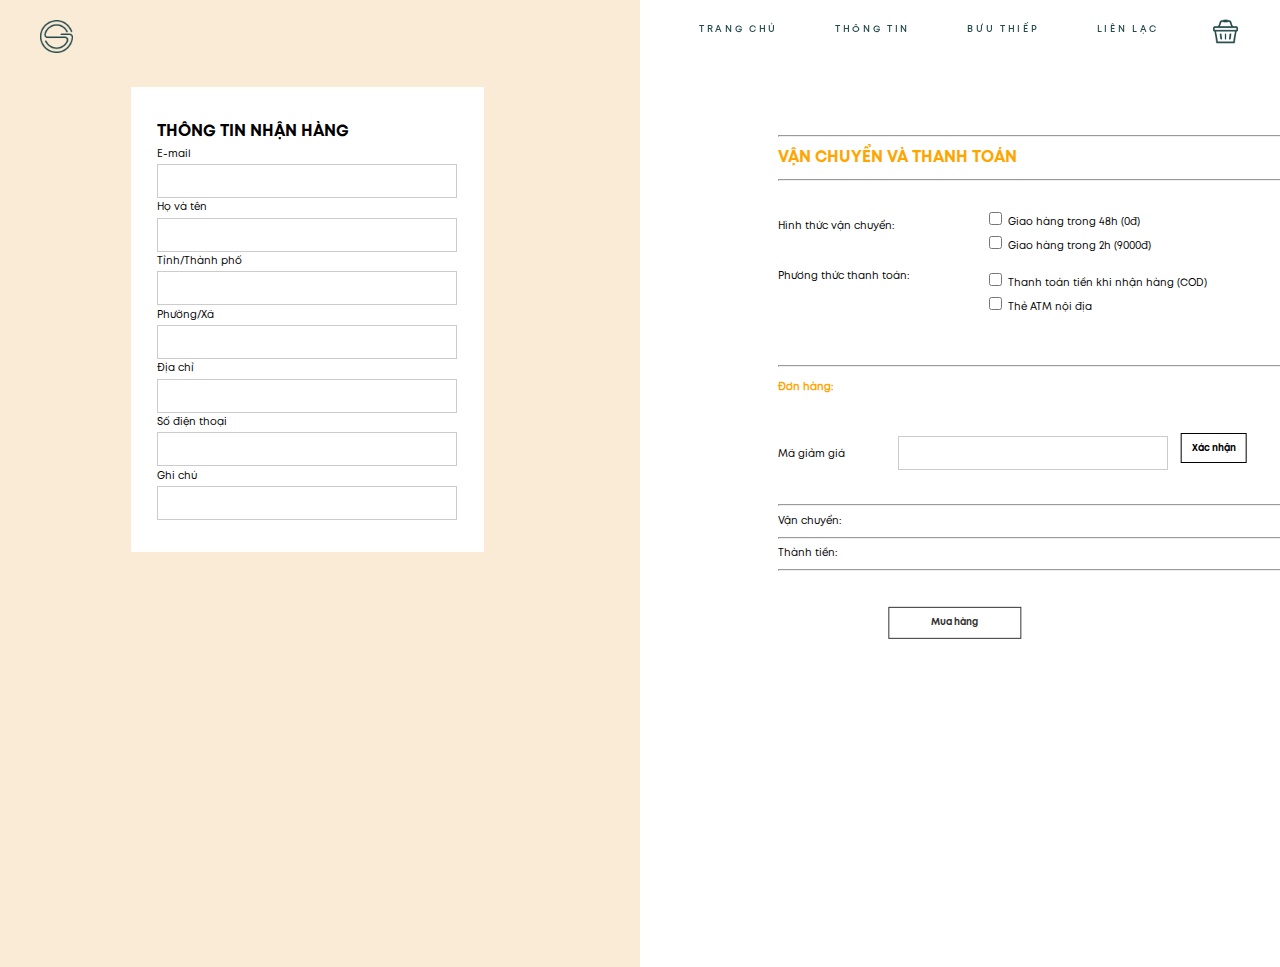
<file: gio hang.html>
<!doctype html>
<html>
<head>
<meta name="viewport" content="width=device-width, initial-scale=1.0">
<title>Gio hang</title>
	<link href="css/style-giohang.css" rel="stylesheet">
	
	
</head>
  <script>
  function openNav() {
    document.getElementById("mySidenav").style.width = "100%";
  }
  
  function closeNav() {
    document.getElementById("mySidenav").style.width = "0";
  }
  </script>
	<body>
	<header>
		<div class="logo">
		<a href="index.html#section-1"><img src="images/logo254b4b.png" width="13%"></a>
		</div> 
		<div class="menu">
			<ul>
  			<li><a href="gio hang.html"  style="margin: 0px; padding: 0px">
				<img src="images/noun_basket_1549483.png" height="25px"> </a></li>
 		    <li><a href="index.html#section-4">LIÊN LẠC</a></li>
  			<li><a href="index.html#section-3">BƯU THIẾP</a></li>
  			<li><a href="index.html#section-2">THÔNG TIN</a></li>
			<li><a href="index.html#section-1">TRANG CHỦ</a></li>
			</ul>	
		  
		</div>
     <div class="menu-ipad">
      <span style="font-size:30px;cursor:pointer" onclick="openNav()">&#9776;</span>
    </div>
      </header>
	 <div id="mySidenav" class="sidenav">
    <a href="javascript:void(0)" class="closebtn" onclick="closeNav()">&times;</a>
    <a href="index.html#section-1">TRANG CHỦ</a>
    <a href="index.html#section-2">THÔNG TIN</a>
    <a href="index.html#section-3">BƯU THIẾP</a>
    <a href="index.html#section-4">LIÊN LẠC</a>
    <a href="gio hang.html">
      <img src="images/noun_basket_1549483.png" height="25px"> </a>
  </div>

		
		
	<div class="container">	
	<div class="noidung">
		<div class="noidung1">	
		    <div class="form2">
  			<form action="/action_page.php">
			<h1> THÔNG TIN NHẬN HÀNG</h1>
    		<label for="email">E-mail</label>
    		<input type="text" id="email" name="email" placeholder="">

    		<label for="name">Họ và tên</label>
    		<input type="text" id="name" name="name" placeholder="">
			<label for="place">Tỉnh/Thành phố</label>
    		<input type="text" id="place" name="place" placeholder="">
			<label for="place">Phường/Xã</label>
    		<input type="text" id="place" name="place" placeholder="">
			<label for="address">Địa chỉ</label>
    		<input type="text" id="address" name="address" placeholder="">
			<label for="phone">Số điện thoại</label>
    		<input type="text" id="phone" name="phone" placeholder="">
			<label for="note">Ghi chú</label>
    		<input type="text" id="note" name="note" placeholder="">
  			</form>
			</div>
				
		
		
		 	
			
		</div>
		
		
		
		
		<div class="noidung2">
			<div class="khung8">
			<div class="khung3">
			<hr width="540px" align="left">
			<h1 style="color: orange"> VẬN CHUYỂN VÀ THANH TOÁN</h1>
			<hr width="540px" align="left">
			
			
			</div>
			<div class="khung4"> 
			
				<div class="khung4a">
				Hình thức vận chuyển: <br>
				Phương thức thanh toán: <br> 
				
				</div>
				<div class="khung4b"> 
			
			<div class="form">
  			<form action="/action_page.php">
    		
    		<input type="checkbox" id="fname" name="firstname" placeholder="Your name..">
            <label for="fname">  Giao hàng trong 48h (0đ) </label><br>
    		<input type="checkbox" id="lname" name="lastname" placeholder="Your last name..">
			<label for="lname">Giao hàng trong 2h (9000đ) </label><br>
            </form>
			</div>
			
			<div class="form">
  			<form action="/action_page.php">
    		
    		<input type="checkbox" id="fname" name="firstname" placeholder="Your name..">
			<label for="fname">Thanh toán tiền khi nhận hàng (COD)</label> <br>
    		<input type="checkbox" id="lname" name="lastname" placeholder="Your last name..">
			<label for="lname">Thẻ ATM nội địa</label><br>
            </form>
			</div>
			</div>
			
		</div>
            <div class="khung5"> 
			<hr width="540px" align="left">
			 <p style="color: orange">Đơn hàng:</p> <br>
		
			
			</div>
			<div class="khung6">
			<div class="khung6a">
				Mã giảm giá <br>
				
				</div>
			<div class="khung6b">
				<div class="form3">
  			<form action="/action_page.php">
    		<label for="fname"></label>
    		<input type="text" id="code" name="code" placeholder="">
				</form> </div>
				
				</div>
			<div class="khung6c">
					<button class="input2">Xác nhận</button>
				</div>
			
			</div>
			<div class="khung7">
			<hr width="540px" align="left">
			  Vận chuyển:<br>
			<hr width="540px" align="left">
			 Thành tiền: <br>
			<hr width="540px" align="left">
			</div>
			<div class="form5">
				<button class="open-button" onclick="openForm()">Mua hàng</button>
			

		</div>
			
			</div>

	
	
	</div>	
		
		
		
		
	</div>
		
		<div class="form-popup" id="myForm">
  <form action="thanh cong.html" class="form-container">
	  <div class="form-containera">
	  <h2 style="color: orange">Xác nhận thanh toán </h2></div>
	  <hr width="600px" align="center">
	  <div class="form-containerb">
    <button type="button" class="btn cancel" onclick="closeForm()">Không</button>
	 <a href="thanh cong.html"><button class="button2">Có</button></a></div>
  </form>
	  </div>
		
	<script>
function openForm() {
  document.getElementById("myForm").style.display = "block";
}

function closeForm() {
  document.getElementById("myForm").style.display = "none";
}
</script>		

</body>
</html>
</file>
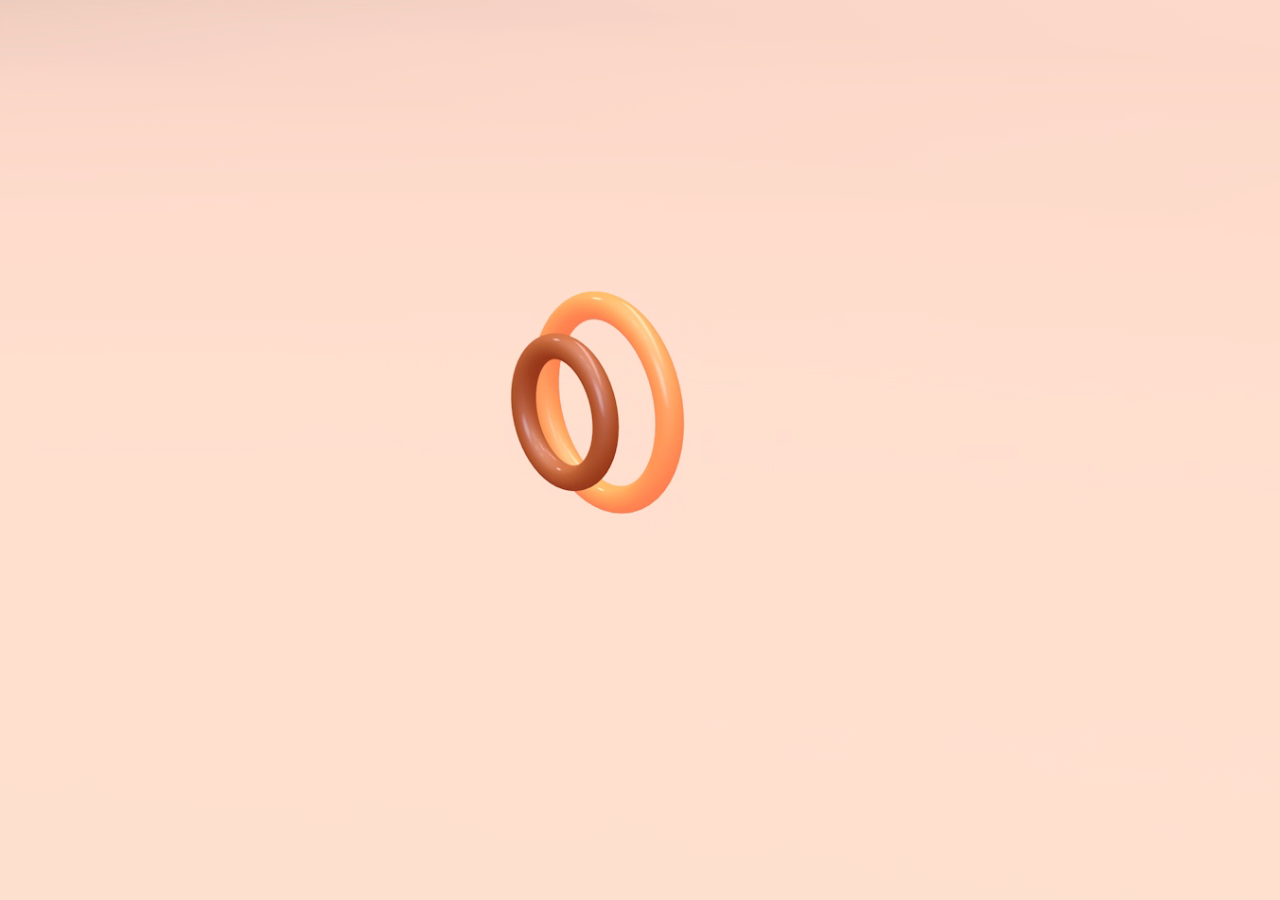
<file: trang buu thiep.html>
<!DOCTYPE html>
<html lang="en">

<head>
  <meta name="viewport" content="width=device-width, initial-scale=1.0">
  <title>Bưu thiếp</title>
  <link rel="stylesheet" href="css/style-buuthiep.css">
  <link rel="stylesheet" href="https://maxcdn.bootstrapcdn.com/bootstrap/4.0.0/css/bootstrap.min.css" integrity="sha384-Gn5384xqQ1aoWXA+058RXPxPg6fy4IWvTNh0E263XmFcJlSAwiGgFAW/dAiS6JXm" crossorigin="anonymous">
  <script src="https://code.jquery.com/jquery-3.2.1.slim.min.js" integrity="sha384-KJ3o2DKtIkvYIK3UENzmM7KCkRr/rE9/Qpg6aAZGJwFDMVNA/GpGFF93hXpG5KkN" crossorigin="anonymous"></script>
<script src="https://cdnjs.cloudflare.com/ajax/libs/popper.js/1.12.9/umd/popper.min.js" integrity="sha384-ApNbgh9B+Y1QKtv3Rn7W3mgPxhU9K/ScQsAP7hUibX39j7fakFPskvXusvfa0b4Q" crossorigin="anonymous"></script>
<script src="https://maxcdn.bootstrapcdn.com/bootstrap/4.0.0/js/bootstrap.min.js" integrity="sha384-JZR6Spejh4U02d8jOt6vLEHfe/JQGiRRSQQxSfFWpi1MquVdAyjUar5+76PVCmYl" crossorigin="anonymous"></script>
</head>
<script>
  function openNav() {
    document.getElementById("mySidenav").style.width = "100%";
  }
  
  function closeNav() {
    document.getElementById("mySidenav").style.width = "0";
  }
  </script>
	<script src='https://cdnjs.cloudflare.com/ajax/libs/jquery/3.3.1/jquery.js'></script>
<body>
 
	  
	  <div id="load-block">
	<video class="video-background" width=100%  preload="auto" autoplay loop muted="muted" volume="0"> 
            <source src="images/loading.mp4" type="video/mp4"> 
	 </video>
    <div class="load-svg"></div>
    <div class="load-svg-color"></div>
    <h1>0%</h1>
  </div>
	  
	   <header>
		<div class="logo">
		<a href="index.html#section-1"><img src="images/logo254b4b.png" width="13%"></a>
		</div> 
		<div class="menu">
			<ul>
  			<li><a href="gio hang.html"  style="margin: 0px; padding: 0px">
				<img src="images/noun_basket_1549483.png" height="25px"> </a></li>
 		    <li><a href="index.html#section-4">LIÊN LẠC</a></li>
  			<li><a href="index.html#section-3">BƯU THIẾP</a></li>
  			<li><a href="index.html#section-2">THÔNG TIN</a></li>
			<li><a href="index.html#section-1">TRANG CHỦ</a></li>
			</ul>	
		  
		</div>
     <div class="menu-ipad">
      <span style="font-size:30px;cursor:pointer" onclick="openNav()">&#9776;</span>
    </div>
      </header>
	 <div id="mySidenav" class="sidenav">
    <a href="javascript:void(0)" class="closebtn" onclick="closeNav()">&times;</a>
    <a href="index.html#section-1">TRANG CHỦ</a>
    <a href="index.html#section-2">THÔNG TIN</a>
    <a href="index.html#section-3">BƯU THIẾP</a>
    <a href="index.html#section-4">LIÊN LẠC</a>
    <a href="gio hang.html">
      <img src="images/noun_basket_1549483.png" height="25px"> </a>
  </div>


  <!-- partial:index.partial.html -->
  <div class="slider__warpper">
    <div class="flex__container flex--pikachu flex--active" data-slide="1" id="ducba" >
      <div class="flex__item flex__item--left">
          <div id="carouselExampleIndicators" class="carousel slide" data-ride="carousel">
              <ol class="carousel-indicators">
                <li data-target="#carouselExampleIndicators" data-slide-to="0" class="active"></li>
                <li data-target="#carouselExampleIndicators" data-slide-to="1"></li>
                <li data-target="#carouselExampleIndicators" data-slide-to="2"></li>
              </ol>
              <div class="carousel-inner">
                <div class="carousel-item active">
                  <img class="d-block w-100" src="images/ducba.png" alt="First slide">
                </div>
                <div class="carousel-item">
                  <img class="d-block w-100" src="images/ducbafront.png" alt="Second slide">
                </div>
                <div class="carousel-item">
                  <img class="d-block w-100" src="images/ducbaback.png" alt="Third slide">
                </div>
              </div>
              <a class="carousel-control-prev" href="#carouselExampleIndicators" role="button" data-slide="prev">
                <span class="carousel-control-prev-icon" aria-hidden="true"></span>
                <span class="sr-only">Previous</span>
              </a>
              <a class="carousel-control-next" href="#carouselExampleIndicators" role="button" data-slide="next">
                <span class="carousel-control-next-icon" aria-hidden="true"></span>
                <span class="sr-only">Next</span>
              </a>
            </div>
      </div>
      <div class="flex__item flex__item--right">
        <div class="khung3">
          <h1 class="text--big" style="color:#EEC094 ">Nhà thờ Đức Bà</h1>
          <br>
          <p class="text--sub">BƯU THIẾP</p>
		   <h3> Giá tiền: 20.000 VND</h3>


        </div>


        <div class="form">
          <form action="gio hang.html">
            <label for="passes">
              <p class="text--normal">Kích thước</p>
            </label><br>
            <select name="passes" id="passes">
              <option value="1">4" x 6"</option>
              <option value="2">5" x 7"</option>
			  <option value="3">7" x 9"</option>
            </select>
            <br>
            <label for="lname">
              <p class="text--normal"> Số lượng</p>
            </label><br>
            <input type="text" id="number" name="number" placeholder="Số lượng mua...">
            <br>
            <button> Thêm </button>
          </form>
        </div>


      </div>
    </div>
    <div class="flex__container flex--piplup animate--start" data-slide="2" id="nhahat">
      <div class="flex__item flex__item--left">
          <div id="carouselExampleIndicators1" class="carousel slide" data-ride="carousel">
              <ol class="carousel-indicators">
                <li data-target="#carouselExampleIndicators1" data-slide-to="0" class="active"></li>
                <li data-target="#carouselExampleIndicators1" data-slide-to="1"></li>
                <li data-target="#carouselExampleIndicators1" data-slide-to="2"></li>
              </ol>
              <div class="carousel-inner">
                <div class="carousel-item active">
                  <img class="d-block w-100" src="images/nhahat.png" alt="First slide">
                </div>
                <div class="carousel-item">
                  <img class="d-block w-100" src="images/nhahatfront.png" alt="Second slide">
                </div>
                <div class="carousel-item">
                  <img class="d-block w-100" src="images/nhahatback.png" alt="Third slide">
                </div>
              </div>
              <a class="carousel-control-prev" href="#carouselExampleIndicators1" role="button" data-slide="prev">
                <span class="carousel-control-prev-icon" aria-hidden="true"></span>
                <span class="sr-only">Previous</span>
              </a>
              <a class="carousel-control-next" href="#carouselExampleIndicators1" role="button" data-slide="next">
                <span class="carousel-control-next-icon" aria-hidden="true"></span>
                <span class="sr-only">Next</span>
              </a>
            </div>

      </div>

      <div class="flex__item flex__item--right">
        <div class="khung3">
          <h1 class="text--big" style="color:#E7D297">Nhà Hát</h1>
			<br>
          <p class="text--sub">BƯU THIẾP</p>

            <h3> Giá tiền: 20.000 VND</h3>
        </div>


        <div class="form">
          <form action="gio hang.html">
            <label for="passes">
              <p class="text--normal">Kích thước</p>
            </label><br>
            <select name="Kích thước" id="passes">
              <option value="1">4" x 6"</option>
              <option value="2">5" x 7"</option>
			  <option value="3">6" x 9"</option>
            </select>
            <br>
            <label for="number">
              <p class="text--normal"> Số lượng</p>
            </label><br>
            <input type="text" id="number" name="number" placeholder="Số lượng mua...">
            <br>
            <button> Thêm </button>
          </form>
        </div>
      </div>
    </div>
    <div class="flex__container flex--blaziken animate--start" data-slide="3" id="benthanh">
      <div class="flex__item flex__item--left">
          <div id="carouselExampleIndicators2" class="carousel slide" data-ride="carousel">
              <ol class="carousel-indicators">
                <li data-target="#carouselExampleIndicators2" data-slide-to="0" class="active"></li>
                <li data-target="#carouselExampleIndicators2" data-slide-to="1"></li>
                <li data-target="#carouselExampleIndicators2" data-slide-to="2"></li>
              </ol>
              <div class="carousel-inner">
                <div class="carousel-item active">
                  <img class="d-block w-100" src="images/benthanh.png" alt="First slide">
                </div>
                <div class="carousel-item">
                  <img class="d-block w-100" src="images/benthanhfront.png" alt="Second slide">
                </div>
                <div class="carousel-item">
                  <img class="d-block w-100" src="images/benthanhback.png" alt="Third slide">
                </div>
              </div>
              <a class="carousel-control-prev" href="#carouselExampleIndicators2" role="button" data-slide="prev">
                <span class="carousel-control-prev-icon" aria-hidden="true"></span>
                <span class="sr-only">Previous</span>
              </a>
              <a class="carousel-control-next" href="#carouselExampleIndicators2" role="button" data-slide="next">
                <span class="carousel-control-next-icon" aria-hidden="true"></span>
                <span class="sr-only">Next</span>
              </a>
            </div>
      </div>
      <div class="flex__item flex__item--right">
        <div class="khung3">
          <h1 class="text--big" style="color:#EEC094" >Chợ Bến Thành</h1>
          <br>
          <p class="text--sub">BƯU THIẾP</p>

           <h3> Giá tiền: 20.000 VND</h3>
        </div>


        <div class="form">
          <form action="gio hang.html">
            <label for="passes">
              <p class="text--normal">Kích thước</p>
            </label><br>
            <select name="Kích thước" id="passes">
              <option value="1">4" x 6"</option>
              <option value="2">5" x 7"</option>
			  <option value="3">6" x 9"</option>
            </select>
            <br>
            <label for="number">
              <p class="text--normal"> Số lượng</p>
            </label><br>
            <input type="text" id="number" name="number" placeholder="Số lượng mua...">
            <br>
            <button> Thêm </button>
          </form>
        </div>

      </div>
    </div>
    <div class="flex__container flex--dialga animate--start" data-slide="4" id="bitexco">
      <div class="flex__item flex__item--left">
          <div id="carouselExampleIndicators3" class="carousel slide" data-ride="carousel">
              <ol class="carousel-indicators">
                <li data-target="#carouselExampleIndicators3" data-slide-to="0" class="active"></li>
                <li data-target="#carouselExampleIndicators3" data-slide-to="1"></li>
                <li data-target="#carouselExampleIndicators3" data-slide-to="2"></li>
              </ol>
              <div class="carousel-inner">
                <div class="carousel-item active">
                  <img class="d-block w-100" src="images/bitexco.png" alt="First slide">
                </div>
                <div class="carousel-item">
                  <img class="d-block w-100" src="images/bitexcofront.png" alt="Second slide">
                </div>
                <div class="carousel-item">
                  <img class="d-block w-100" src="images/bitexcoback.png" alt="Third slide">
                </div>
              </div>
              <a class="carousel-control-prev" href="#carouselExampleIndicators3" role="button" data-slide="prev">
                <span class="carousel-control-prev-icon" aria-hidden="true"></span>
                <span class="sr-only">Previous</span>
              </a>
              <a class="carousel-control-next" href="#carouselExampleIndicators3" role="button" data-slide="next">
                <span class="carousel-control-next-icon" aria-hidden="true"></span>
                <span class="sr-only">Next</span>
              </a>
            </div>

      </div>

      <div class="flex__item flex__item--right">
        <div class="khung3">
          <h1 class="text--big" style="color:#E7D297" >Tòa nhà Bitexco</h1>
          <br>
          <p class="text--sub">BƯU THIẾP</p>
           <h3> Giá tiền: 20.000 VND</h3>

        </div>


        <div class="form">
          <form action="gio hang.html">
            <label for="passes">
              <p class="text--normal">Kích thước</p>
            </label><br>
            <select name="Kích thước" id="passes">
              <option value="1">4" x 6"</option>
              <option value="2">5" x 7"</option>
			  <option value="3">6" x 9"</option>
            </select>
            <br>
            <label for="number">
              <p class="text--normal"> Số lượng</p>
            </label><br>
            <input type="text" id="number" name="number" placeholder="Số lượng mua...">
            <br>
            <button> Thêm </button>
          </form>
        </div>
      </div>
    </div>
  </div>

  <div class="slider__navi">
    <a href="#" class="slide-nav active" data-slide="1">
      <span class="tooltiptext">Đức Bà</span>
    </a>
    <a href="#" class="slide-nav" data-slide="2">
      <span class="tooltiptext">Nhà Hát</span>
    </a>
    <a href="#" class="slide-nav" data-slide="3">
      <span class="tooltiptext">Bến Thành</span>
    </a>
    <a href="#" class="slide-nav" data-slide="4">
      <span class="tooltiptext">Bitexco</span>
    </a>
  </div>
  <!-- partial -->
  <!-- <script src='https://code.jquery.com/jquery-2.2.4.min.js'></script> -->
  <script src="js/script-buuthiep.js"></script>
  <script>

  </script>
</body>

</html>
</file>
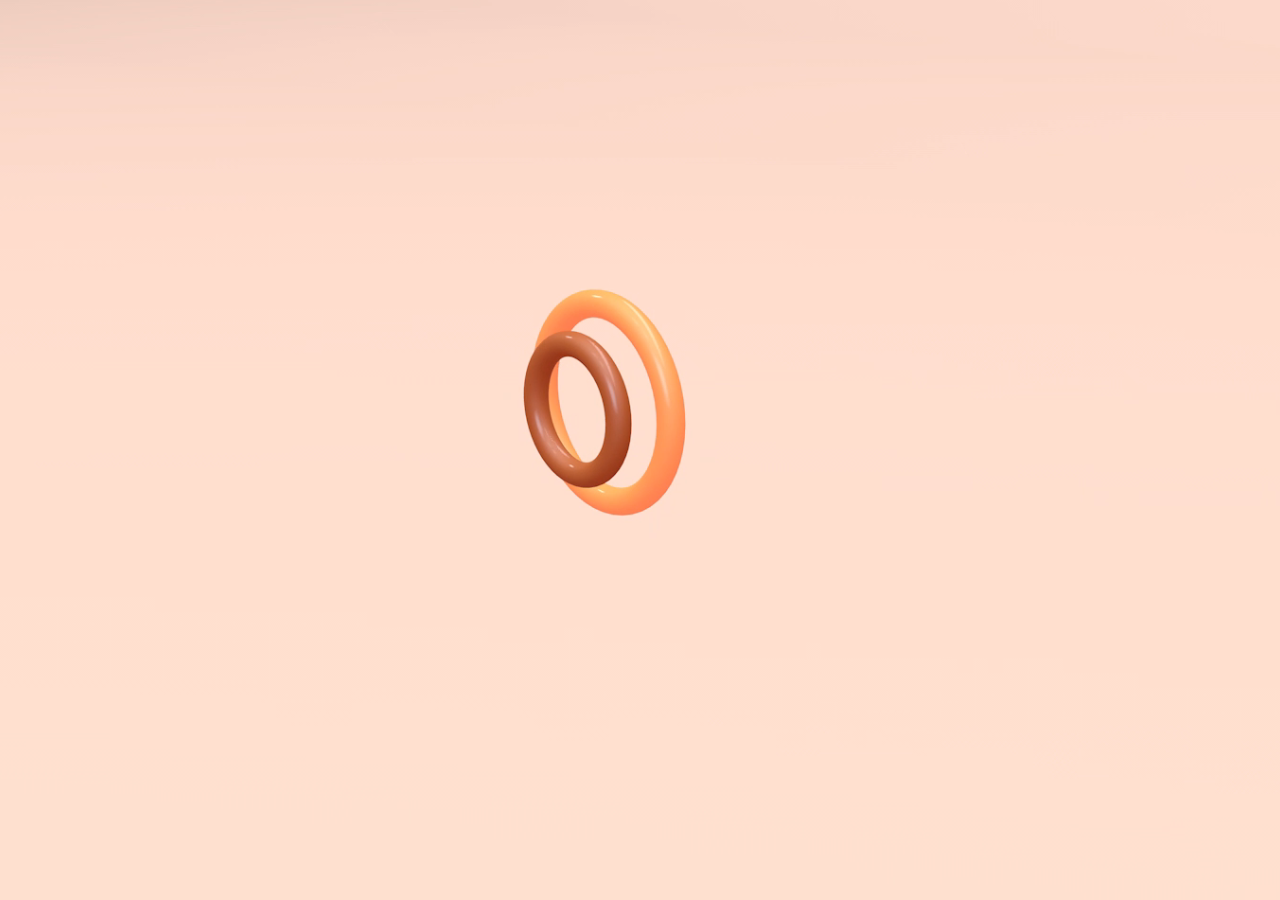
<file: trang dia diem.html>
<!DOCTYPE html>
<html lang="en" >
<head>
  <meta name="viewport" content="width=device-width, initial-scale=1.0">
  <title>Địa điểm</title>
  <link rel="stylesheet" href="css/style-diadiem.css">
  <link rel="stylesheet" href="https://maxcdn.bootstrapcdn.com/bootstrap/3.4.1/css/bootstrap.min.css">
  <script src="https://ajax.googleapis.com/ajax/libs/jquery/3.5.1/jquery.min.js"></script>
  <script src="https://maxcdn.bootstrapcdn.com/bootstrap/3.4.1/js/bootstrap.min.js"></script>
</head>
<script>
  function openNav() {
    document.getElementById("mySidenav").style.width = "50%";
  }
  
  function closeNav() {
    document.getElementById("mySidenav").style.width = "0";
  }
  </script>
<script>
function start(id) {
  document.getElementById("flex_item_left_"+id).style.transform = "translateX(0%)";
  document.getElementById("flex_item_left_"+id).style.opacity = "1";
}

function back(id) {
  document.getElementById("flex_item_left_"+id).style.transform = "translateX(100%)";
  setTimeout(() => {
    document.getElementById("flex_item_left_"+id).style.opacity = "0";
  },1500);
}

</script>
	<script src='https://cdnjs.cloudflare.com/ajax/libs/jquery/3.3.1/jquery.js'></script>
<body>
	<div id="load-block">
	<video class="video-background" width=100%  preload="auto" autoplay loop muted="muted" volume="0"> 
            <source src="images/loading.mp4" type="video/mp4"> 
	 </video>
    <div class="load-svg"></div>
    <div class="load-svg-color"></div>
    <h1>0%</h1>
  </div>
	
	<header>
		<div class="logo">
		<a href="index.html#section-1"><img src="images/logo254b4b.png" width="13%"></a>
		</div> 
		<div class="menu">
			<ul>
  			<li><a href="gio hang.html"  style="margin: 0px; padding: 0px">
				<img src="images/noun_basket_1549483.png" height="25px"> </a></li>
 		    <li><a href="index.html#section-4">LIÊN LẠC</a></li>
  			<li><a href="index.html#section-3">BƯU THIẾP</a></li>
  			<li><a href="index.html#section-2">THÔNG TIN</a></li>
			<li><a href="index.html#section-1">TRANG CHỦ</a></li>
			</ul>	
		  
		</div>
     <div class="menu-ipad">
      <span style="font-size:30px;cursor:pointer" onclick="openNav()">&#9776;</span>
    </div>
      </header>
	 <div id="mySidenav" class="sidenav">
    <a href="javascript:void(0)" class="closebtn" onclick="closeNav()">&times;</a>
    <a href="index.html#section-1">TRANG CHỦ</a>
    <a href="index.html#section-2">THÔNG TIN</a>
    <a href="index.html#section-3">BƯU THIẾP</a>
    <a href="index.html#section-4">LIÊN LẠC</a>
    <a href="gio hang.html">
      <img src="images/noun_basket_1549483.png" height="25px"> </a>
  </div>
	
<!-- partial:index.partial.html -->
<div class="slider__warpper">
  <div class="flex__container flex--pikachu flex--active" data-slide="1">
    <div class="flex__item flex__item--left">
      <div class="flex__content">
        <h1 class="text--bigline">NHÀ THỜ</h1> <h1 class="text--big" style="color: #F7B75C">ĐỨC BÀ</h1>
		  <hr class="new1" width="320px" align="left">
        <p class="text--normal">Nhà thờ chính tòa Đức Bà Sài Gòn (tên chính thức: Vương cung thánh đường chính tòa Đức Mẹ Vô nhiễm Nguyên tội, tiếng Anh: Immaculate Conception Cathedral Basilica, tiếng Pháp: Cathédrale Notre-Dame de Saïgon, gọi tắt là Nhà thờ Đức Bà) là nhà thờ chính tòa của Tổng giáo phận Thành phố Hồ Chí Minh, một trong những công trình kiến trúc độc đáo của Sài Gòn, điểm đến của du khách trong và ngoài nước, nét đặc trưng của du lịch Việt Nam. Tên gọi ban đầu của nhà thờlà Nhà thờ Sài Gòn (tiếng Pháp: l'eglise de Saïgon), tên gọi Nhà thờ Đức Bà bắt đầu được sử dụng từ năm 1959.</p>
        <br/>
        <button type="button" onclick="start(1)" class="button button-start button1">
          <span class="button-text">Xem thêm</span>
        </button>
      </div>
    </div>
    <div id="flex_item_left_1"  class="flex_page_1 flex_page_1--right">
		<h1 class="text--big2" style="color: #F7B75C">Nhà thờ Đức Bà</h1>
		<div class="linebox">
		<div class="circle"><p style="color:#F7B75C">1</p></div>
		<hr class="new2" width="320px" align="left">
		</div>
		<p class="text--normal2">
			Ngay sau khi chiếm Sài Gòn, thực dân Pháp đã cho lập ngôi nhà thờ dùng chỗ cử hành Thánh lễ cho người theo đạo Công giáo. Ngôi nhà thờ đầu tiên được lập ở đường Số 5 (nay là đường Ngô Đức Kế). Đây vốn là một ngôi chùa nhỏ của người Việt bị bỏ hoang do chiến cuộc, Linh mục Lefebvre đã tu sửa ngôi chùa này thành nhà thờ. Vì nhà thờ đầu tiên đó quá nhỏ nên vào năm 1863, Đô đốc Bonard đã quyết định cho khởi công xây dựng ở nơi khác một nhà thờ khác bằng gỗ bên bờ "Kinh Lớn" (còn gọi là kinh Charner, thời Việt Nam Cộng hòa là vị trí trụ sở Tòa Tạp tụng, tương ứng với vị trí tòa nhà Sun Wah ngày nay). Cố đạo Lefebvre tổ chức lễ đặt viên đá đầu tiên xây dựng nhà thờ vào ngày 28 tháng 3 năm 1863. Nhà thờ được dựng bằng gỗ, hoàn thành vào năm 1865, ban đầu gọi là Nhà thờ Saigon. Về sau, do nhà thờ gỗ này bị hư hại nhiều vì các côn trùng gây hại như mối và mọt gỗ, các buổi lễ được tổ chức trong phòng khánh tiết của Dinh Thống Đốc cũ, về sau cải thành trường học Lasan Taberd, cho đến khi nhà thờ lớn xây xong.
		</p>
		<div class="linebox">
		<div class="circle"><p style="color:#F7B75C">2</p></div>
		<hr class="new2" width="320px" align="left">
		</div>
		<p class="text--normal2">
			Năm 1958, Linh mục Giuse Phạm Văn Thiên (sau làm Giám mục giáo phận Phú Cường, nay đã qua đời), cai quản Giáo xứ Sài Gòn thời ấy, đã đặt tạc một Tượng Đức Mẹ Hòa bình bằng loại đá cẩm thạch trắng Carrara của Ý. Tượng được tạc tại Pietrasanta cách Roma khoảng 500 km. Khi tượng hoàn tất thì được đưa xuống tàu Oyanox vào ngày 8 tháng 1 năm 1959 từ hải cảng Gênes chở tượng qua Việt Nam và tới Sài Gòn ngày 15 tháng 2 năm 1959. 
		</p>
		<div class="linebox">
		<div class="circle"><p style="color:#F7B75C">3</p></div>
		<hr class="new2" width="320px" align="left">
		</div>
		<p class="text--normal2">
			Sau đó, công ty Société d'Entreprises đã dựng tượng Đức Mẹ lên bệ đá vốn còn để trống kể từ năm 1945 trước nhà thờ. Tự tay linh mục viết câu kinh cầu nguyện "Xin Đức Mẹ cho Việt Nam được hòa bình" rồi đọc trước đông đảo quan khách có mặt hôm ấy. Ngày hôm sau, Hồng y Aganianian từ Roma qua Sài Gòn để chủ tọa lễ bế mạc Đại hội Thánh Mẫu Toàn Quốc, đã làm phép bức tượng này vào buổi chiều ngày 17 tháng 2 năm 1959. Từ sự kiện này mà từ đó nhà thờ có tên gọi là Nhà thờ Đức Bà. Ngày 5 tháng 12 năm 1959, Tòa Thánh đã cho phép làm lễ "xức dầu", tôn phong Nhà thờ chính tòa Sài Gòn lên hàng tiểu Vương cung thánh đường (basilique). Từ đó, tên gọi chính thức của thánh đường là Vương cung thánh đường Đức Bà Sài Gòn. 
			</p>
      <div class="center">
        <button type="button" onclick="back(1)" class="button button-back">
          <span class="button-text">Quay về</span>
        </button>
      </div>
    </div>
    <div class="flex__item flex__item--right">
	   <video width=100%  preload="auto" autoplay loop muted="muted" volume="0"> 
            <source src="images/duc ba.mp4" type="video/mp4"> 
	 </video>
	  
	  
	  </div>
  </div>
  <div class="flex__container flex--piplup animate--start" data-slide="2">
    <div class="flex__item flex__item--left">
      <div class="flex__content">
       <h1 class="text--bigline">NHÀ HÁT</h1> <h1 class="text--bignhahat" style="color: #a4c5a0 ">THÀNH PHỐ</h1>
		  <hr class="new1" width="320px" align="left">
        <p class="text--normal">Nhà hát Thành phố Hồ Chí Minh (thường được gọi ngắn gọn là Nhà hát Thành phố hoặc Nhà hát Lớn) là một nhà hát có mặt tiền hướng ra Công trường Lam Sơn và đường Đồng Khởi, Quận 1, Thành phố Hồ Chí Minh. Nằm ở một vị trí thuận lợi tại trung tâm thành phố, nhà hát được xem là nhà hát trung tâm, đa năng chuyên tổ chức biểu diễn sân khấu nghệ thuật đồng thời cũng được sử dụng để tổ chức một số sự kiện lớn. Đây cũng là nhà hát thuộc loại lâu đời theo kiến trúc Tây Âu và được xem như một địa điểm tham quan của thành phố này.</p>
        <br/>
        <button type="button" onclick="start(2)" class="button button-start button2a">
            <span class="button-text">Xem thêm</span>
        </button>
      </div>
      <!-- <p class="text__background">Piplup</p> -->
      
    </div>
    <div id="flex_item_left_2"  class="flex_page_1 flex_page_1--right">
		<h1 class="text--big2" style="color: #a4c5a0 ">Nhà hát</h1>
		<div class="linebox">
		<div class="circle"><p style="color: #a4c5a0">1</p></div>
		<hr class="new2" width="320px" align="left">
		</div>
		<p class="text--normal2">
		    Nhà hát lớn Sài Gòn là một đối trọng về mặt kiến trúc với Nhà hát lớn Hà Nội (cất năm 1911, kiến trúc theo mẫu Opéra Garnier tại Paris, 900 chỗ ngồi, kiến trúc sư Broger et Harloy). Nhà hát Sài Gòn giữ riêng nét đặc thù có một không hai. Tác giả của tòa kiến trúc này là các kiến trúc sư Félix Olivier, Ernest Guichard và Eugène Ferret xây dựng năm 1900 theo lối kiến trúc "flamboyant" của thời Đệ tam cộng hòa Pháp. Cửa mặt tiền chịu ảnh hưởng nghệ thuật khá rõ nét của Petit Palais cất cùng năm tại Pháp. 
		</p>
		<div class="linebox">
		<div class="circle"><p style="color: #a4c5a0">2</p></div>
		<hr class="new2" width="320px" align="left">
		</div>
		<p class="text--normal2">
			Thiết kế bên trong tân tiến với đầy đủ thiết bị cho âm thanh và ánh sáng. Ngoài tầng trệt còn 2 tầng lầu tổng cộng 1800 chỗ ngồi. Toàn bộ các mẫu trang trí, phù điêu mặt tiền và nội thất đều được một họa sĩ tên tuổi ở Pháp vẽ giống như mẫu của các nhà hát ở Pháp cuối thế kỷ 19 và gửi từ Pháp qua. Vào năm 1998, nhân dịp kỷ niêm 300 thành lập Thành phố Hồ Chí Minh, chính quyền đương thời phục hồi chức năng cũ là nhà hát thành phố cũng như đã cho phục hồi một số trang trí như tượng 2 nữ thần nghệ thuật, các dây hoa, hai cây đèn... trong đợt cải tạo và nâng cấp nhà hát. Tổng kinh phí trùng tu phục chế vào khoảng 25 tỷ đồng thời giá bấy giờ. 
		</p>
		<div class="linebox">
		<div class="circle"><p style="color: #a4c5a0">3</p></div>
		<hr class="new2" width="320px" align="left">
		</div>
		<p class="text--normal2">
			Nguyên thủy, vườn hoa trước Nhà hát không có tượng đài. Năm 1967, chính quyền Đệ Nhị Cộng hòa Việt Nam đã cho xây dựng tượng đài Thủy quân lục chiến cao 9 mét, trong tư thế xung phong hướng vào trụ sở Hạ viện. Dư luận đương thời cho đó là một điềm gở khi quân đội "chĩa súng" vào Quốc hội.Tác giả của bức tượng là ông Nguyễn Quốc Thắng - nguyên Phó giám đốc Bảo tàng Mỹ thuật Thành phố Hồ Chí Minh, thuyết minh về tác phẩm như sau: "bố cục theo hình khối tròn, hình ảnh hai mẹ con trìu mến, người mẹ bao giờ cũng che chở cho con...". Tuy nhiên, giữa năm 2005, trong một bài phóng sự điều tra, báo Lao động đã đặt nghi vấn về bản quyền khi dẫn chứng của bức tượng "Tình mẫu tử" của bà Dương Lệ Vân, hội viên Uỷ ban Điêu khắc - Hiệp hội Mỹ thuật công nghệ Trung Quốc, được đăng trong đặc san điêu khắc do Hiệp hội Mỹ thuật - công nghệ Trung Quốc xuất bản tháng 8 năm 1995.Hiện nay, Vườn hoa trước Nhà hát Lớn đã được dỡ bỏ để xây dựng công trình metro đầu tiên của Thành phố Hồ Chí Minh, cũng như của toàn Việt Nam. 
			</p>
        <div class="center">
          <button type="button" onclick="back(2)" class="button button-back">
            <span class="button-text">Quay về</span>
          </button>
        </div>
      </div>
    <div class="flex__item flex__item--right">
       <video width=100%  preload="auto" autoplay loop muted="muted" volume="0"> 
            <source src="images/nha hat.mp4" type="video/mp4"> 
	   </video>
	</div>
  </div>
  <div class="flex__container flex--blaziken animate--start" data-slide="3">
    <div class="flex__item flex__item--left">
      <div class="flex__content">
        <h1 class="text--bigline">TÒA NHÀ</h1> <h1 class="text--big" style="color:#97cecc ">BITEXCO</h1>
		  <hr class="new1" width="320px" align="left">
        <p class="text--normal">Tòa nhà Bitexco Financial, Bitexco Financial Tower hay Tháp Tài chính Bitexco là một tòa nhà chọc trời được xây dựng tại trung tâm Quận 1, Thành phố Hồ Chí Minh. Tòa nhà được xây dựng trên diện tích gần 6.100 m². Tổng vốn đầu tư ước tính khoảng 400 triệu đôla Mỹ, được tập đoàn bất động sản của Việt Nam là Bitexco Group có trụ sở tại Hà Nội đầu tư xây dựng. Công trình đã hoàn thành và đưa vào sử dụng vào ngày 31/10/2010 trở thành toà nhà cao nhất Việt Nam cho đến khi Keangnam Hanoi Landmark Tower vượt qua nó vào năm 2011. </p>
        <br/>
        <button type="button" onclick="start(3)" class="button button-start button3">
            <span class="button-text">Xem thêm</span>
          </button>
      </div>
      <!-- <p class="text__background">Blaziken</p> -->
      
    </div>
    <div id="flex_item_left_3"  class="flex_page_1 flex_page_1--right">
		<h1 class="text--big2" style="color:#97cecc ">Tòa nhà Bitexco</h1>
		<div class="linebox">
		<div class="circle"><p style="color:#97cecc">1</p></div>
		<hr class="new2" width="320px" align="left">
		</div>
		<p class="text--normal2">
		    Hiện tại toà nhà là công trình cao thứ 4 Việt Nam, sau Landmark 81, Keangnam Hanoi Landmark Tower và Lotte Center Hanoi. Với kiến trúc lấy cảm hứng từ búp hoa sen đây là 1 biểu tượng cho sự hiện đại, năng động, phát triển của Thành phố Hồ Chí Minh.Tòa nhà Bitexco Financial đã được chọn làm điểm bắn pháo hoa trong 2 lần vào năm 2015. Tòa tháp này được thiết kế không phải để cạnh tranh về độ cao. "Cạnh tranh về độ cao không có ý nghĩa gì cả bởi bất cứ độ cao nào cũng có thể bị vượt qua một cách dễ dàng", ông Carlos Zapata, kiến trúc sư người Mỹ nhận định. 
 
		</p>
		<div class="linebox">
		<div class="circle"><p style="color:#97cecc">2</p></div>
		<hr class="new2" width="320px" align="left">
		</div>
		<p class="text--normal2">
			Năm 2005, ông Zapata, kiến trúc sư chính của dự án đã tận dụng thử thách này để thiết kế một tòa nhà "khác thường" cho Tập đoàn Bitexco của Việt Nam. Vì vậy, điểm nhấn của thiết kế sẽ phải thể hiện được sự hiện diện vĩnh cửu của tòa tháp sao cho tòa tháp luôn được nhận biết thông qua hình dáng của nó dưới bất kì hình thức nào.Một trong những chủ định chính của kiến trúc sư Carlos Zapata trong thiết kế là thể hiện được văn hóa truyền thống của người Việt Nam. Ông giải thích, "Tòa nhà phải có sự liên hệ với văn hóa, và vì vậy chúng tôi đã làm một cuộc khảo sát để tìm ra các mối quan hệ giữa tòa tháp với con người, chủ yếu là mối quan hệ tâm linh bởi vì bạn không thể áp đặt một biểu tượng lên con người."Kết quả là, ông đã lấy ý tưởng thiết kế từ hình dáng búp sen, một biểu tượng của sự thanh khiết, và tính lạc quan, một hình ảnh chuẩn xác để thể hiện mục tiêu hướng về tương lai của tòa tháp. 
		</p>
		<div class="linebox">
		<div class="circle"><p style="color:#97cecc">3</p></div>
		<hr class="new2" width="320px" align="left">
		</div>
		<p class="text--normal2">
			Hình ảnh búp sen đã được lựa chọn mà không phải là hình ảnh hoa sen bởi hình dáng thon mảnh và thanh lịch, truyền tải được ý nghĩa "vươn cao". Búp sen còn có ý nghĩa như là một phép ẩn dụ cho hình ảnh "Văn hóa Việt Nam đang nở rộ". Tòa tháp với những đường cong mềm mại, hợp lý như những đường nét uyển chuyển của áo dài, chiếc áo truyền thống của người Việt Nam. Tương tự, nhìn sân đậu trực thăng từ tầng trệt, chúng ta sẽ liên tưởng đến chiếc nón lá truyền thống của người phụ nữ Việt Nam. Kiến trúc của tòa tháp được thiết kế lồng ghép một cách tinh tế những nét văn hóa Việt.
        <div class="center">
          <button type="button" onclick="back(3)" class="button button-back">
            <span class="button-text">Quay về</span>
          </button>
        </div>
      </div>
    <div class="flex__item flex__item--right">
	  <video width=100%  preload="auto" autoplay loop muted="muted" volume="0"> 
            <source src="images/bitexco.mp4" type="video/mp4"> 
	   </video>
	  
	  </div>
  </div>
  <div class="flex__container flex--dialga animate--start" data-slide="4">
    <div class="flex__item flex__item--left">
      <div class="flex__content">
        <h1 class="text--bigline">CHỢ</h1> <h1 class="text--big" style="color:#f1cd64 ">BẾN THÀNH</h1>
		  <hr class="new1" width="320px" align="left">
        <p class="text--normal">Chợ Bến Thành là một ngôi chợ nằm tại quận 1, Thành phố Hồ Chí Minh Chợ được khởi công xây dựng từ năm 1912 đến cuối tháng 3 năm 1914 thì hoàn tất. Trong nhiều trường hợp, hình ảnh đồng hồ ở cửa nam của ngôi chợ này được xem là biểu tượng không chính thức của Thành phố Hồ Chí Minh. Chợ Bến Thành thời kỳ đầu được xây bằng gạch, sườn gỗ, lợp tranh, được mô tả như là "phố chợ nhà cửa trù mật ở dọc theo bến sông.</p>
        <br/>
          <button type="button" onclick="start(4)" class="button button-start button4">
              <span class="button-text">Xem thêm</span>
            </button>
      </div>
      <!-- <p class="text__background">Dialga</p> -->
      
    </div>
    <div id="flex_item_left_4"  class="flex_page_1 flex_page_1--right">
		<h1 class="text--big2" style="color:#f1cd64 ">Chợ Bến Thành</h1>
		<div class="linebox">
		<div class="circle"><p style="color:#f1cd64">1</p></div>
		<hr class="new2" width="320px" align="left">
		</div>
		<p class="text--normal2">
		    Chỗ đầu bến này có lệ đến đầu mùa xuân gặp ngày tế mạ, có thao diễn thủy binh, nơi bến có đò ngang chở khách buôn ngoài biển lên. Đầu phố phía Bắc là ngòi Sa ngư, có gác cầu ván ngang qua, hai bên nách cầu có dãy phố ngói, tụ tập trăm thứ hàng hóa, dọc bến sông ghe buôn lớn nhỏ đến đậu nối liền. Tuy nhiên, sau cuộc nổi loạn của Lê Văn Khôi (1833-1835), thành Quy bị triệt hạ, phố chợ Bến Thành cũng không còn sầm uất như trước. 

 
		</p>
		<div class="linebox">
		<div class="circle"><p style="color:#f1cd64">2</p></div>
		<hr class="new2" width="320px" align="left">
		</div>
		<p class="text--normal2">
			Trước khi Pháp đánh chiếm Gia Định, khu vực xung quanh thành Gia Định (bấy giờ là thành Phụng) mới chỉ có 100 ngàn dân và chợ Bến Thành là nơi đông đúc nhất. Cạnh khu chợ, dọc theo bờ sông Bến Nghé, các ghe thương thuyền thường đậu chen chúc nhau, tạo thành một thành phố nổi trên mặt nước. Tuy nhiên, khi ấy khu họp chợ trên bến mới chỉ là một dãy nhà trống lợp ngói. Vào tháng 2 năm 1859, Pháp chiếm thành Gia Định và hai ngày sau, các binh lính người Việt đã tổ chức hỏa công thiêu rụi cả thành phố, tất nhiên chợ Bến Thành cũng bị thiêu hủy. Sau khi đã vững chân trên mảnh đất Nam Kỳ, năm 1860, người Pháp đã cho xây cất lại chợ Bến Thành ở địa điểm cũ (thời Việt Nam Cộng hòa là địa điểm Tổng Ngân khố, nay là Trường đào tạo cán bộ ngân hàng trên đường Nguyễn Huệ). Ngôi chợ được xây cất bằng cột gạch, sườn gỗ, và lợp lá. 
		</p>
		<div class="linebox">
		<div class="circle"><p style="color:#f1cd64">3</p></div>
		<hr class="new2" width="320px" align="left">
		</div>
		<p class="text--normal2">
		    Thời đó, khu chợ được xây dựng bên bờ phía nam một con kênh, được gọi là Kinh Lớn. Phía trước chợ, dọc bờ kênh là một con đường được người Pháp đặt tên là đường Charner, hay một tên gọi khác là đường Quảng Đông (Rue de Canton), bởi đa số người Hoa làm nghề buôn bán ở đây đều là người Quảng Đông. Phía đối diện bờ kênh là đường Rigaul de Genouilly. Do vị trí nằm giao điểm của khu đô thị và hợp lưu của hai tuyến đường thủy là kênh Lớn và rạch Cầu Sấu (nay là đường Hàm Nghi), ghe thuyền có thể cập bến và đổ người lên chợ bất cứ ở phía bên này hay bên kia. Còn người bên đất liền muốn qua chợ thì có thể đi qua những chiếc cầu gỗ xinh xắn, do đó chợ Bến Thành luôn luôn nhộn nhịp.
			</p>
        <div class="center">
          <button type="button" onclick="back(4)" class="button button-back">
            <span class="button-text">Quay về</span>
          </button>
        </div>
      </div>
    <div class="flex__item flex__item--right">
	  <video width=100%  preload="auto" autoplay loop muted="muted" volume="0"> 
            <source src="images/ben thanh (1).mp4" type="video/mp4"> 
	   </video>
	  </div>
  </div>
  
</div>

<div class="slider__navi">
  <a href="#" class="slide-nav active" data-slide="1">
    <span class="tooltiptext">Đức Bà</span>
  </a>
  <a href="#" class="slide-nav" data-slide="2">
    <span class="tooltiptext">Nhà Hát</span>
  </a>
  <a href="#" class="slide-nav" data-slide="3">
    <span class="tooltiptext">Bitexco</span>
  </a>
  <a href="#" class="slide-nav" data-slide="4">
    <span class="tooltiptext">Bến Thành</span>
  </a>
</div>
<!-- partial -->
  <!-- <script src='https://code.jquery.com/jquery-2.2.4.min.js'></script> -->
  <script  src="js/script-diadiem.js"></script>

</body>
</html>
</file>
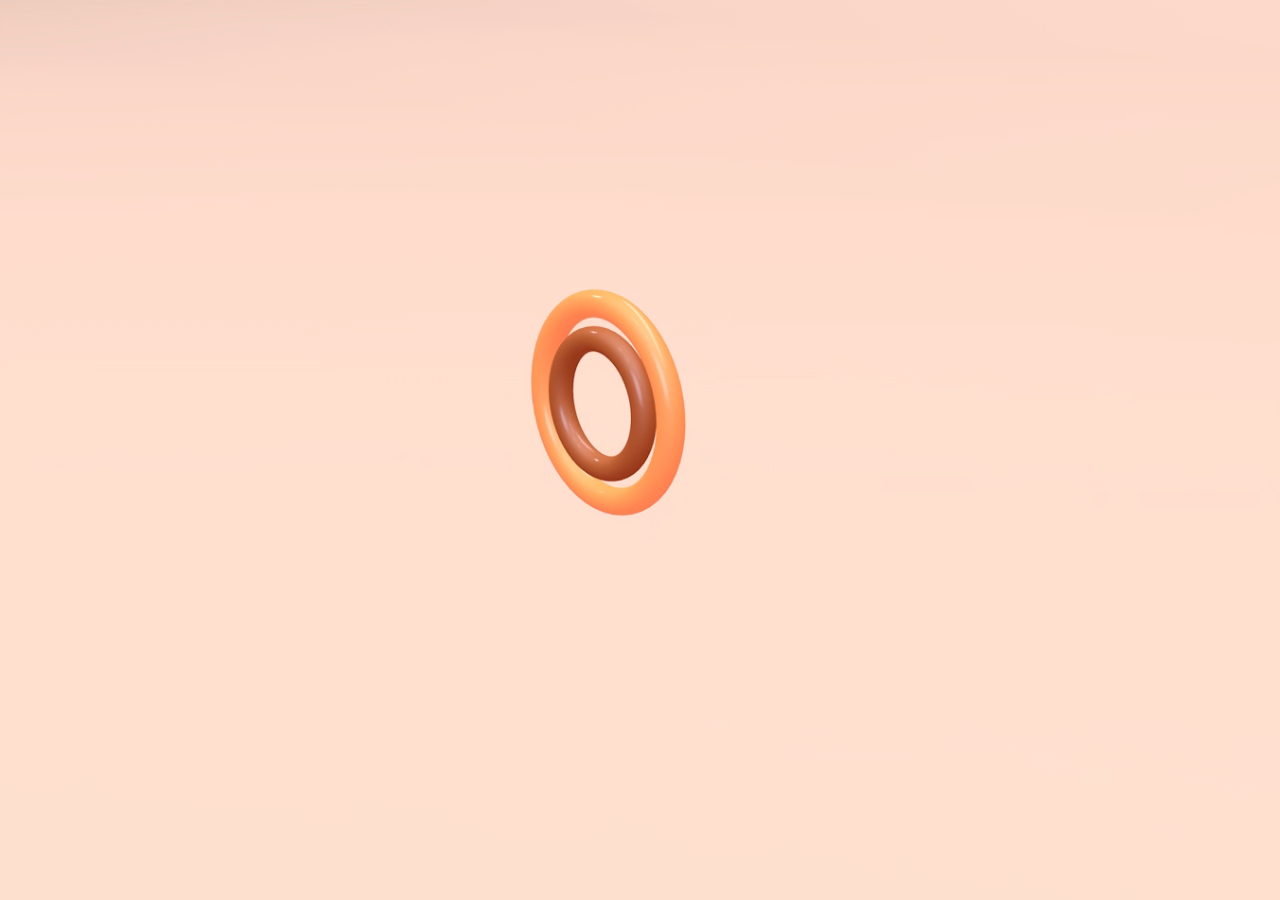
<file: trang phuong tien.html>
<!DOCTYPE html>
<html lang="en" >
<head>
  <meta name="viewport" content="width=device-width, initial-scale=1.0">
  <title>Trang phương tiện</title>
  <link rel="stylesheet" href="css/style-phuongtien.css">
  <link rel="stylesheet" href="https://maxcdn.bootstrapcdn.com/bootstrap/3.4.1/css/bootstrap.min.css">
  <script src="https://ajax.googleapis.com/ajax/libs/jquery/3.5.1/jquery.min.js"></script>
  <script src="https://maxcdn.bootstrapcdn.com/bootstrap/3.4.1/js/bootstrap.min.js"></script>
</head>
<script>
  function openNav() {
    document.getElementById("mySidenav").style.width = "50%";
  }
  
  function closeNav() {
    document.getElementById("mySidenav").style.width = "0";
  }
  </script>
<script>
function start(id) {
  document.getElementById("flex_item_left_"+id).style.transform = "translateX(0%)";
  document.getElementById("flex_item_left_"+id).style.opacity = "1";
}

function back(id) {
  document.getElementById("flex_item_left_"+id).style.transform = "translateX(100%)";
  setTimeout(() => {
    document.getElementById("flex_item_left_"+id).style.opacity = "0";
  },1500);
}

</script>
		<script src='https://cdnjs.cloudflare.com/ajax/libs/jquery/3.3.1/jquery.js'></script>
<body>
	
	<div id="load-block">
	<video class="video-background" width=100%  preload="auto" autoplay loop muted="muted" volume="0"> 
            <source src="images/loading.mp4" type="video/mp4"> 
	 </video>
    <div class="load-svg"></div>
    <div class="load-svg-color"></div>
    <h1>0%</h1>
  </div>
	
	
	<header>
		<div class="logo">
		<a href="index.html#section-1"><img src="images/logo254b4b.png" width="13%"></a>
		</div> 
		<div class="menu">
			<ul>
  			<li><a href="gio hang.html"  style="margin: 0px; padding: 0px">
				<img src="images/noun_basket_1549483.png" height="25px"> </a></li>
 		    <li><a href="index.html#section-4">LIÊN LẠC</a></li>
  			<li><a href="index.html#section-3">BƯU THIẾP</a></li>
  			<li><a href="index.html#section-2">THÔNG TIN</a></li>
			<li><a href="index.html#section-1">TRANG CHỦ</a></li>
			</ul>	
		  
		</div>
     <div class="menu-ipad">
      <span style="font-size:30px;cursor:pointer" onclick="openNav()">&#9776;</span>
    </div>
      </header>
	 <div id="mySidenav" class="sidenav">
    <a href="javascript:void(0)" class="closebtn" onclick="closeNav()">&times;</a>
    <a href="index.html#section-1">TRANG CHỦ</a>
    <a href="index.html#section-2">THÔNG TIN</a>
    <a href="index.html#section-3">BƯU THIẾP</a>
    <a href="index.html#section-4">LIÊN LẠC</a>
    <a href="gio hang.html">
      <img src="images/noun_basket_1549483.png" height="25px"> </a>
  </div>
<!-- partial:index.partial.html -->
<div class="slider__warpper">
  <div class="flex__container flex--pikachu flex--active" data-slide="1">
    <div class="flex__item flex__item--left">
      <div class="flex__content">
        <h1 class="text--bigline">PHƯƠNG TIỆN</h1> <h1 class="text--big" style="color: #EB755F">XE MÁY</h1>
		  <hr class="new1" width="320px" align="left">
        <p class="text--normal">Xe máy (còn gọi là mô tô hay xe hai bánh, xe gắn máy, phiên âm từ tiếng Pháp: Motocyclette) là loại xe có hai bánh theo chiều trước-sau và chuyển động nhờ động cơ gắn trên nó. Xe ổn định khi chuyển động nhờ lực hồi  chuyển con quay khi chạy. Thông thường, người lái xe điều khiển xe bằng tay lái nối liền với trục bánh trước. Xe hai bánh do hai người Đức là Gottlieb  Daimler và Wilhelm Maybach ở Bad Cannstatt (một địa danh thuộc Stuttgart) phát minh năm 1885. Có nhiều loại xe hai bánh: xe chạy mọi địa hình (off-road), xe chạy trên đường thường (streetbike), xe đa dụng... Một vài loại xe có gắn thùng bên cạnh để chở người hoặc hàng và có 3 bánh gọi là xe ba bánh hay xe sidecar.</p>
ểr        <br/>
        <button type="button" onclick="start(1)" class="button button-start button1">
          <span class="button-text">Xem thêm</span>
        </button>
      </div>
    </div>
    <div id="flex_item_left_1"  class="flex_page_1 flex_page_1--right">
			<h1 class="text--big2" style="color: #EB755F">Xe Máy</h1>
		<div class="linebox">
		<div class="circle"><p style="color:#EB755F">1</p></div>
		<hr class="new2" width="320px" align="left">
		</div>
		<p class="text--normal2">
		    Tại Việt Nam, để điều khiển xe máy nói riêng và xe cơ giới nói chung người điều khiển cần phải có giấy phép lái xe, ngoài ra tại Việt Nam, xe máy còn được gọi lóng là ngựa sắt. Xe máy có thể được phân loại theo kiểu hộp số (hộp số tay và hộp số tự động), mục đích sử dụng (đa năng, đường trường, địa hình...), hình dáng (sườn cao và sườn thấp).  
		</p>
		<div class="linebox">
		<div class="circle"><p style="color:#EB755F">2</p></div>
		<hr class="new2" width="320px" align="left">
		</div>
		<p class="text--normal2">
		    Xe số tay: Một biến thể của xe nữ có kiểu dáng giống như xe tay ga, với phần yếm xe rất thấp hoặc không có, lòng xe rộng. Chuyên chạy trong đô thị với kiểu dáng đẹp, tiện lợi, ưu tiên hình thức và không quan trọng động cơ. Việc chuyển số được thực hiện bằng tay số (thường nối với hộp số bằng dây cáp), không phải bằng chân như các loại xe máy động cơ nhiệt khác, vì vậy dưới chân chỉ có cần đạp phanh chứ không có cần số.Xe tay ga: loại động cơ đặc biệt sử dụng hộp số vô cấp, không cần chuyển số, chỉ cần tay ga là có thể hoạt động được. Có thể tiêu thụ nhiên liệu nhiệt hoặc điện. Xe máy điện: xe chạy bằng điện từ cục pin gắn kèm với xe.
			
		</p>
		<div class="linebox">
		<div class="circle"><p style="color:#EB755F">3</p></div>
		<hr class="new2" width="320px" align="left">
		</div>
		<p class="text--normal2">
		   Xe môtô (hay còn gọi là xe máy) là xe cơ giới hai hoặc ba bánh và các loại xe tương tự, di chuyển bằng động cơ có dung tích xy lanh từ 50 cm3 trở lên, tải trọng bản thân xe không quá 400 kg đối với xe máy 2 bánh hoặc khối lượng chuyên chở cho phép xác định theo Giấy chứng nhận kiểm định an toàn kỹ thuật và bảo vệ môi trường phương tiện giao thông cơ giới đường bộ từ 350 kg đến 500 kg đối với xe máy 3 bánh. Khái niệm này không bao gồm xe gắn máy nêu tại Khoản 3.40 quy định tại Điều này. Xe gắn máy là chỉ phương tiện chạy bằng động cơ, có hai bánh hoặc ba bánh và vận tốc thiết kế lớn nhất không lớn hơn 50 km/h. Nếu dẫn động là động cơ nhiệt thì dung tích làm việc hoặc dung tích tương đương không được lớn hơn 50 cm3. Khoản 20, điều 3, luật Giao thông đường bộ 2008 cũng quy định: Xe máy chuyên dùng gồm xe máy thi công, xe máy nông nghiệp, lâm nghiệp và các loại xe đặc chủng khác sử dụng vào mục đích quốc phòng, an ninh có tham gia giao thông đường bộ. Theo quy định của Bộ Giao thông vận tải Việt Nam, muốn lái xe gắn máy bắt buộc phải có Giấy phép lái xe. Tùy theo dòng xe máy mà người lái phải thi giấy phép lái xe các hạng A1, A2, A3, A4 sao cho phù hợp.
		</p>
      <div class="center">
        <button type="button" onclick="back(1)" class="button button-back">
          <span class="button-text">Quay về</span>
        </button>
      </div>
    </div>
    <div class="flex__item flex__item--right">
	   <video width=100%  preload="auto" autoplay loop muted="muted" volume="0"> 
            <source src="images/xe may (1).mp4" type="video/mp4"> 
	 </video>
	  
	  
	  </div>
  </div>
  <div class="flex__container flex--piplup animate--start" data-slide="2">
    <div class="flex__item flex__item--left">
      <div class="flex__content">
       <h1 class="text--bigline">PHƯƠNG TIỆN</h1> <h1 class="text--bignhahat" style="color:#e3c061">XE BUÝT</h1>
		  <hr class="new1" width="320px" align="left">
        <p class="text--normal">Xe buýt là một loại xe có bánh lớn, chạy bằng động cơ và được chế tạo để chở nhiều người ngoài lái xe. Thông thường xe buýt chạy trên quãng đường ngắn hơn so với những loại xe vận chuyển hành khách khác và tuyến xe buýt thường liên hệ giữa các điểm đô thị với nhau. Từ "buýt" trong tiếng Việt đến từ autobus trong tiếng Pháp; các từ bus, autobus... trong các ngôn ngữ châu Âu có gốc từ omnibus trong tiếng Latinh, có nghĩa là "dành cho mọi người". Có khung, động cơ, hệ thống di chuyển (bánh xe), vỏ, buồng lái, hệ thống điều khiển, hệ thống điện, trang bị nội thất.</p>
        <br/>
        <button type="button" onclick="start(2)" class="button button-start button2a">
            <span class="button-text">Xem thêm</span>
        </button>
      </div>
      <!-- <p class="text__background">Piplup</p> -->
      
    </div>
    <div id="flex_item_left_2"  class="flex_page_1 flex_page_1--right">
		<h1 class="text--big2" style="color:#e3c061">Xe Buýt</h1>
		<div class="linebox">
		<div class="circle"><p style="color:#e3c061">1</p></div>
		<hr class="new2" width="320px" align="left">
		</div>
		<p class="text--normal2">
		    Hệ thống vận chuyển công cộng (bằng omnibus) có tổ chức đầu tiên có thể đã bắt đầu ở Nantes, Pháp vào năm 1826, khi một cựu viên chức xây dựng các nhà tắm công cộng ở ngoại ô và lập ra một tuyến xe ngắn chạy từ trung tâm thành phố tới các nhà tắm đó. Khi phát hiện ra rằng hành khách chỉ lên xe của ông để xuống ở những điểm giữa đường chứ không phải đến nhà tắm, ông liền chuyển sang chú tâm tới phát triển tuyến xe đó.
		</p>
		<div class="linebox">
		<div class="circle"><p style="color:#e3c061">2</p></div>
		<hr class="new2" width="320px" align="left">
		</div>
		<p class="text--normal2">
		    Những chiếc voiture omnibus ("xe cho tất cả mọi người") là những xe ngựa thuê để chạy theo tuyến đã định trước từ điểm này tới điểm kia, chở hành khách và hàng hoá. Những chiếc omnibus của ông có đặc trưng bởi những hàng ghế dài bằng gỗ để dọc hai bên thành xe; lối lên ở phía sau. Xe buýt đã trở thành thói quen không thiếu được của nhiều người dân, đặc biệt cán bộ hưu trí và học sinh, sinh viên. Ước tính, trung bình mỗi ngày xe buýt vận hành trên 10.000 lượt xe, vận chuyển được trên 1 triệu lượt hành khách, hạn chế trên 700.000 lượt xe máy tham gia giao thông trên đường phố.
			
		</p>
		<div class="linebox">
		<div class="circle"><p style="color:#e3c061">3</p></div>
		<hr class="new2" width="320px" align="left">
		</div>
		<p class="text--normal2">
		Xe buýt là một phần thiết yếu của cuộc sống hàng ngày, và đóng một vai trò quan trọng trong cơ cấu xã hội ở nhiều nước.Quá cảnh thành phố: Đa số các hệ thống vận chuyển công cộng đô thị ở Bắc Mỹ dựa chủ yếu vào mạng lưới dịch vụ xe buýt. Đội xe buýt trong thành phố lớn nhất ở Bắc Mỹ là thuộc Thành phố New York. Ở Anh xuất hiện thêm một chiếc xe buýt có 2 tầng. Để tăng lượng khác và giảm lượng xe buýt luư thông. Liên thành phố: Các dịch vụ xe buýt liên thành phố đã trở thành một đầu nối di chuyển quan trọng tới những thị trấn và vùng nông thôn ở Hoa Kỳ nơi không có các sân bay hay tuyến tàu hoả. Một hiện tượng dịch vụ xe buýt liên thành phố mới là Chinatown bus. Du lịch: Một số nơi có các xe buýt tương tự như tàu điện để thu hút khách du lịch hay để tăng thẩm mỹ đường phố (xem bên phải). Một thứ tương tự là Duck Tours, sử dụng tàu thuỷ DUKW được hoán cải cho mục đích du lịch. 
		</p>
        <div class="center">
          <button type="button" onclick="back(2)" class="button button-back">
            <span class="button-text">Quay về</span>
          </button>
        </div>
      </div>
    <div class="flex__item flex__item--right">
       <video width=100%  preload="auto" autoplay loop muted="muted" volume="0"> 
            <source src="images/xe bus.mp4" type="video/mp4"> 
	   </video>
	</div>
  </div>
  <div class="flex__container flex--blaziken animate--start" data-slide="3">
    <div class="flex__item flex__item--left">
      <div class="flex__content">
        <h1 class="text--bigline">PHƯƠNG TIỆN</h1> <h1 class="text--big" style="color:#de4e3d ">XE HƠI</h1>
		  <hr class="new1" width="320px" align="left">
        <p class="text--normal">Ô tô (phương ngữ Bắc Bộ) hay xe hơi (phương ngữ Nam Bộ) hoặc car (tiếng Anh) là loại phương tiện giao thông chạy bằng 4 bánh có chởtheo động cơ của chính nó. Tên gọi ô-tô được nhập từ tiếng Pháp (automobile), tên tiếng Pháp xuất phát từ từ auto (tiếng Hy Lạp, nghĩa là tự thân) và từ mobilis (tiếng La Tinh, nghĩa là vận động). Từ automobile ban đầu chỉ những loại xe tự di chuyển được gồm xe không ngựa và xe có động cơ. Còn từ ô tô trong tiếng Việt chỉ dùng để chỉ các loại có 4 bánh. Chữ "xe hơi" bắt nguồn từ chữ Hoa 汽車, phát âm theo Hán Việt là khí xa.
 </p>
        <br/>
        <button type="button" onclick="start(3)" class="button button-start button3">
            <span class="button-text">Xem thêm</span>
          </button>
      </div>
      <!-- <p class="text__background">Blaziken</p> -->
      
    </div>
    <div id="flex_item_left_3"  class="flex_page_1 flex_page_1--right">
		<h1 class="text--big2" style="color:#de4e3d ">Xe Hơi</h1>
		<div class="linebox">
		<div class="circle"><p style="color:#de4e3d">1</p></div>
		<hr class="new2" width="320px" align="left">
		</div>
		<p class="text--normal2">
		   Còn người Nhật gọi xe hơi là 自動車 (Tự động xa) nghĩa là xe tự động. Các kiểu khác nhau của xe hơi gồm các loại xe: xe buýt, xe tải. Có khoảng 1,32 tỷ chiếc xe được sử dụng trên toàn thế giới vào năm 2016. Khi lần đầu tiên ra mắt, xe hơi được hoan nghênh như một (phương tiện) cải tiến về môi trường so với ngựa. Trước khi nó ra mắt ở thành phố New York; hơn 10,000 tấn phân hàng ngày được dọn khỏi các đường phố. Tuy nhiên, năm 2006, các xe hơi là một trong những nguồn gây ô nhiễm không khí và tiếng ồn cũng như ảnh hưởng tới sức khoẻ trên khắp thế giới. 
		</p>
		<div class="linebox">
		<div class="circle"><p style="color:#de4e3d">2</p></div>
		<hr class="new2" width="320px" align="left">
		</div>
		<p class="text--normal2">
		   Đa số xe hơi có từ 4 bánh trở lên, sử dụng động cơ đốt trong để tiêu thụ nhiên liệu (như xăng, dầu Diesel, hay các nhiên liệu hóa thạch hay nhiên liệu sinh học khác) nhằm sinh ra momen quay ở bánh xe giúp cho nó có thể di chuyển trên đường bộ. Một số xe hơi sử dụng động cơ điện hoặc kết hợp cả động cơ đốt trong và động cơ điện (hybrid), với nguồn điện lấy từ ắc quy, máy phát điện, pin nhiên liệu,... Các xe hơi sử dụng động cơ đốt trong thường có thêm hệ thống nhiên liệu, hệ thống khởi động, phát điện,... Xe hơi hiện đại còn có hệ thống dẫn lái, hệ thống treo (hệ thống giảm xóc), hệ thống chiếu sáng xe hơi, hệ thống điều hòa không khí, hay các hệ thống đảm bảo an toàn cho người sử dụng như túi khí (airbag), hệ thống chống bó phanh (ABS),... 
			
		</p>
		<div class="linebox">
		<div class="circle"><p style="color:#de4e3d">3</p></div>
		<hr class="new2" width="320px" align="left">
		</div>
		<p class="text--normal2">
		   Chiếc xe hơi chạy bằng động cơ xăng (động cơ Otto) được Karl Benz phát minh ra ở Đức năm 1885. Mặc dù Karl Benz được công nhận là người sáng tạo ra chiếc xe hơi hiện đại, nhiều kỹ sư người Đức khác cũng đã làm việc để chế tạo ra những chiếc xe hơi khác trong cùng thời gian. Các nhà phát minh đó là: Karl Benz, người được cấp một bằng sáng chế ngày 29 tháng 1 năm 1886 ở Mannheim cho chiếc xe hơi ông chế tạo năm 1885, Gottlieb Daimler và Wilhelm Maybach ở Stuttgart năm 1886 (cũng là những nhà phát minh ra chiếc xe motor đầu tiên), và năm 1888-89 nhà phát minh người Đức gốc Áo là Siegfried Marcus ở Viên, mặc dù ông không đạt tới giai đoạn thực nghiệm. 
		</p>
        <div class="center">
          <button type="button" onclick="back(3)" class="button button-back">
            <span class="button-text">Quay về</span>
          </button>
        </div>
      </div>
    <div class="flex__item flex__item--right">
	  <video width=100%  preload="auto" autoplay loop muted="muted" volume="0"> 
            <source src="images/o to.mp4" type="video/mp4"> 
	   </video>
	  
	  </div>
  </div>
  <div class="flex__container flex--dialga animate--start" data-slide="4">
    <div class="flex__item flex__item--left">
      <div class="flex__content">
        <h1 class="text--bigline">PHƯƠNG TIỆN</h1> <h1 class="text--big" style="color: #56a871">XÍCH LÔ</h1>
		  <hr class="new1" width="320px" align="left">
        <p class="text--normal">Xe xích lô (từ tiếng Pháp: cyclo) là một phương tiện giao thông sử dụng sức người, có 3 bánh dùng để vận chuyển khách hoặc hàng hóa, thường có một hoặc hai ghế cho khách và một chỗ cho người lái xe. Người lái xe cũng vận hành nó như xe đạp thường, một vài loại có mô tơ để giúp người lái đỡ tốn sức, nếu có gắn động cơ thì gọi là xích lô máy. Thông thường xích lô có ba bánh. Loại xe đạp kéo thùng chở khách đằng sau trở thành xích lô thường gọi là xe lôi, phổ biến ở miền Tây Nam Bộ. Người chạy xe xích lô thông thường đạp xe đằng sau phần chở khách.
        </p>
        <br/>
          <button type="button" onclick="start(4)" class="button button-start button4">
              <span class="button-text">Xem thêm</span>
            </button>
      </div>
      <!-- <p class="text__background">Dialga</p> -->
      
    </div>
    <div id="flex_item_left_4"  class="flex_page_1 flex_page_1--right">
		<h1 class="text--big2" style="color: #56a871">Xích Lô</h1>
		<div class="linebox">
		<div class="circle"><p style="color:#56a871">1</p></div>
		<hr class="new2" width="320px" align="left">
		</div>
		<p class="text--normal2">
		   Từ "xích lô" có gốc từ cyclo trong tiếng Pháp. Xích lô sử dụng nhiều ở châu Á, hiện nay nó phổ biến hơn xe kéo nhiều. Xích lô cũng được sử dụng tại một số thành phố ở châu Âu và Mỹ, thường để chở khách đi du lịch.Xe xích lô được cho là biến thân của xe kéo đã có từ thế kỷ 19. Động tác vận hành từ "kéo" chuyển sang "đạp" là do kết hợp với xe đạp vào đầu thế kỷ 20. Tuy nhiên theo soạn giả Tony Wheeler trong Chasing Rickshaws thì một loại xích lô (người đạp phía trước kéo hành khách ngồi phía sau) đã có mặt ở Singapore vào thập niên 1920.  
		</p>
		<div class="linebox">
		<div class="circle"><p style="color:#56a871">2</p></div>
		<hr class="new2" width="320px" align="left">
		</div>
		<p class="text--normal2">
		   Trong khi đó kiểu xích lô người đạp phía sau, hành khách ngồi trước, thì năm 1936 đã xuất hiện ở Jakarta. Christopher Pym cũng ghi nhận là năm 1936 ở Nam Vang du nhập xe xích lô, nên sự việc ở Pháp năm 1939 chưa hẳn là "phát minh". Dù gì đi nữa thì loại xe ba bánh lấy sức người đạp ra đời khoảng thập niên 1920 và đến khoảng 1930 thì đã phổ biến ở châu Á. Hiện nay, xe xích lô bị hạn chế sử dụng tại Việt Nam. Từ năm 2009, Hà Nội từng tổ chức hội nghị về quản lý hoạt động của xe xích lô trên địa bàn, và siết chặt quản lý đối với hoạt động xích lô, tiến tới việc xóa bỏ hoàn toàn loại xe này. Hiện nay, tại Hà Nội còn khoảng 300 xe xích lô thuộc 4 doanh nghiệp được cấp phép để phục vụ du lịch.
		</p>
		<div class="linebox">
		<div class="circle"><p style="color:#56a871">3</p></div>
		<hr class="new2" width="320px" align="left">
		</div>
		<p class="text--normal2">
		   Xe xích lô được cho là biến thân của xe kéo đã có từ thế kỷ 19. Động tác vận hành từ "kéo" chuyển sang "đạp" là do kết hợp với xe đạp vào đầu thế kỷ 20. Theo nhà sử học Dương Trung Quốc, và cũng được kể lại bởi nhà báo Nguyễn Lưu, thì chiếc xích lô (cyclo) do một người Pháp miền Charente tên là Coupeaud phát minh ra vào năm 1939. Để quảng cáo cho phương tiện vận chuyển mới này, Coupeaud đã tổ chức một cuộc hành trình với chiếc xe chở khách chạy bằng 3 bánh từ Phnompenh (thủ đô lớn nhất của Campuchia) tới Sài Gòn, với hai người đạp thuê đã thay phiên nhau đạp một mạch gần 200 km trong thời gian 17 giờ 23 phút. Số liệu thống kê cho biết, cuối năm 1939, Sài Gòn chỉ có 40 chiếc xích lô thì qua năm 1940, con số này đã là 200 chiếc. Tháng 2 năm 1941, tay anh chị khét tiếng Bảy Viễn cùng một người Pháp là Maurice lập công ty Mauvien (ghép tên 2 người) có 30 chiếc độc quyền ở khu vực Chợ Lớn…
		</p>
        <div class="center">
          <button type="button" onclick="back(4)" class="button button-back">
            <span class="button-text">Quay về</span>
          </button>
        </div>
      </div>
    <div class="flex__item flex__item--right">
	  <video width=100%  preload="auto" autoplay loop muted="muted" volume="0"> 
            <source src="images/xich lo2.mp4" type="video/mp4"> 
	   </video>
	  </div>
  </div>
 
</div>

<div class="slider__navi">
  <a href="#" class="slide-nav active" data-slide="1">
    <span class="tooltiptext">Xe máy</span>
  </a>
  <a href="#" class="slide-nav" data-slide="2">
    <span class="tooltiptext">Xe buýt</span>
  </a>
  <a href="#" class="slide-nav" data-slide="3">
    <span class="tooltiptext">Xe hơi</span>
  </a>
  <a href="#" class="slide-nav" data-slide="4">
    <span class="tooltiptext">Xích lô</span>
  </a>
</div>
<!-- partial -->
  <!-- <script src='https://code.jquery.com/jquery-2.2.4.min.js'></script> -->
  <script  src="js/script-phuongtien.js"></script>

</body>
</html>
</file>
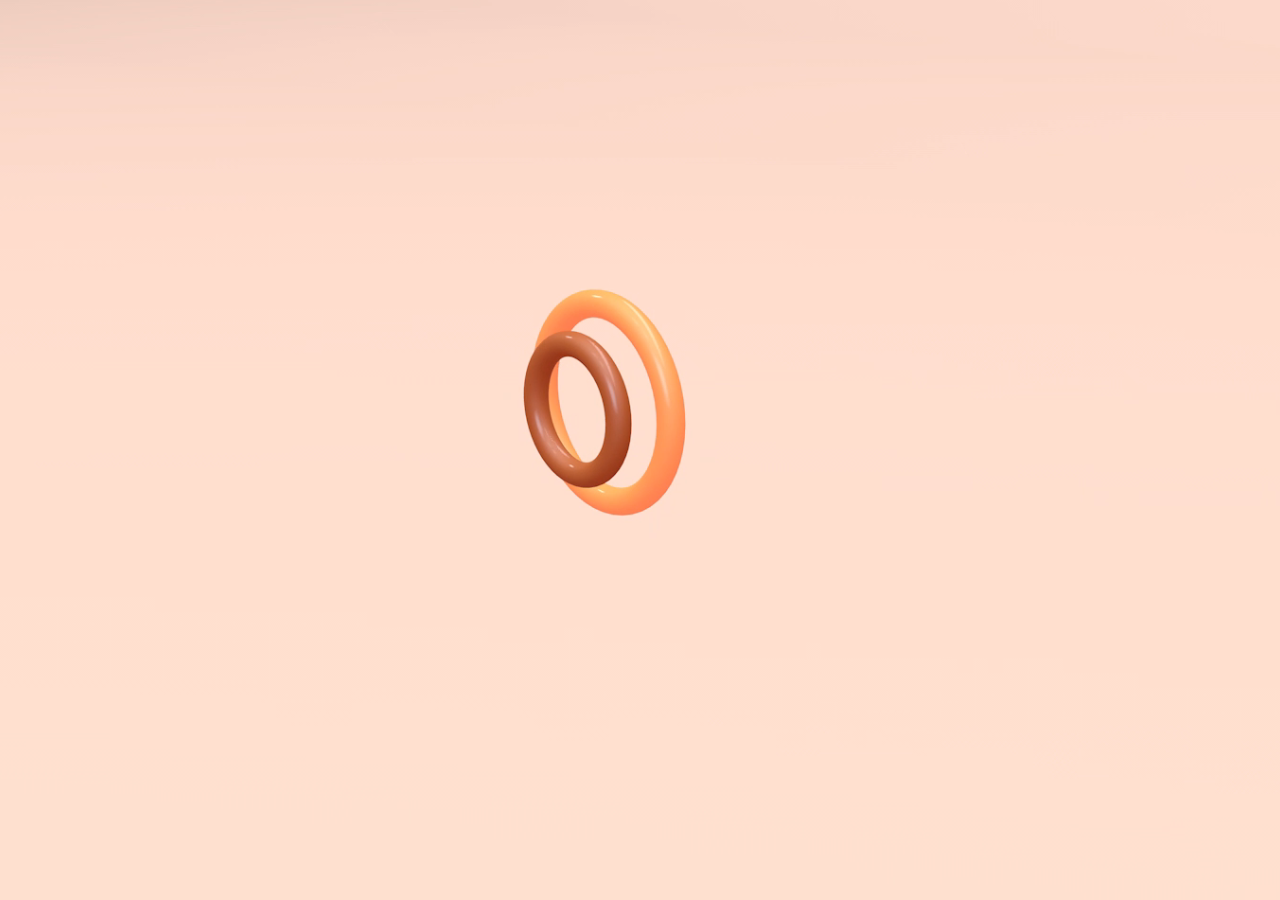
<file: trang so luoc.html>
<!DOCTYPE html>
<html lang="en" >
<head>
  <meta name="viewport" content="width=device-width, initial-scale=1.0">
  <title>trang sơ lược</title>
  <link rel="stylesheet" href="css/style-trangsoluoc.css">
  <link rel="stylesheet" href="https://maxcdn.bootstrapcdn.com/bootstrap/3.4.1/css/bootstrap.min.css">
  <script src="https://ajax.googleapis.com/ajax/libs/jquery/3.5.1/jquery.min.js"></script>
  <script src="https://maxcdn.bootstrapcdn.com/bootstrap/3.4.1/js/bootstrap.min.js"></script>
</head>
<script>
  function openNav() {
    document.getElementById("mySidenav").style.width = "50%";
  }
  
  function closeNav() {
    document.getElementById("mySidenav").style.width = "0";
  }
  </script>
<script>
function start(id) {
  document.getElementById("flex_item_left_"+id).style.transform = "translateX(0%)";
  document.getElementById("flex_item_left_"+id).style.opacity = "1";
}

function back(id) {
  document.getElementById("flex_item_left_"+id).style.transform = "translateX(100%)";
  setTimeout(() => {
    document.getElementById("flex_item_left_"+id).style.opacity = "0";
  },1500);
}

</script>
	<script src='https://cdnjs.cloudflare.com/ajax/libs/jquery/3.3.1/jquery.js'></script>
<body>
	
	<div id="load-block">
	<video class="video-background" width=100%  preload="auto" autoplay loop muted="muted" volume="0"> 
            <source src="images/loading.mp4" type="video/mp4"> 
	 </video>
    <div class="load-svg"></div>
    <div class="load-svg-color"></div>
    <h1>0%</h1>
  </div>
	
	<header>
		<div class="logo">
		<a href="index.html#section-1"><img src="images/logo254b4b.png" width="13%"></a>
		</div> 
		<div class="menu">
			<ul>
  			<li><a href="gio hang.html"  style="margin: 0px; padding: 0px">
				<img src="images/noun_basket_1549483.png" height="25px"> </a></li>
 		    <li><a href="index.html#section-4">LIÊN LẠC</a></li>
  			<li><a href="index.html#section-3">BƯU THIẾP</a></li>
  			<li><a href="index.html#section-2">THÔNG TIN</a></li>
			<li><a href="index.html#section-1">TRANG CHỦ</a></li>
			</ul>	
		  
		</div>
     <div class="menu-ipad">
      <span style="font-size:30px;cursor:pointer" onclick="openNav()">&#9776;</span>
    </div>
      </header>
	 <div id="mySidenav" class="sidenav">
    <a href="javascript:void(0)" class="closebtn" onclick="closeNav()">&times;</a>
    <a href="index.html#section-1">TRANG CHỦ</a>
    <a href="index.html#section-2">THÔNG TIN</a>
    <a href="index.html#section-3">BƯU THIẾP</a>
    <a href="index.html#section-4">LIÊN LẠC</a>
    <a href="gio hang.html">
      <img src="images/noun_basket_1549483.png" height="25px"> </a>
  </div>
	
	
<!-- partial:index.partial.html -->
<div class="slider__warpper">
  <div class="flex__container flex--pikachu flex--active" data-slide="1">
    <div class="flex__item flex__item--left">
      <div class="flex__content">
        <h1 class="text--bigline">SƠ LƯỢC</h1> <h1 class="text--big" style="color:#cd6343 ">LỊCH SỬ</h1>
		  <hr class="new1" width="320px" align="left">
        <p class="text--normal">Từ năm 1946, Sài Gòn đã là thủ đô của Cộng hòa tự trị Nam Kỳ rồi năm 1949 là thủ đô của Quốc gia Việt Nam. Đến năm 1955, Việt Nam Cộng hòa được thành lập, Sài Gòn khi đó là thành phố lớn nhất tại miền Nam Việt Nam đã được chọn làm thủ đô với tên gọi chính thức "Đô thành Sài Gòn”(cách viết thông dụng thời đó là "Saigon"). Sau năm 1955, tên đường phố Sài Gòn vốn trước kia toàn là tên Pháp nay đồng loạt đổi tên tiếng Việt (trừ một số ngoại lệ). </p>
        <br/>
        <button type="button" onclick="start(1)" class="button button-start button1">
          <span class="button-text">Xem thêm</span>
        </button>
      </div>
    </div>
    <div id="flex_item_left_1"  class="flex_page_1 flex_page_1--right">
		<h1 class="text--big2" style="color:#cd6343 ">Sơ lược lịch sử</h1>
		<div class="linebox">
		<div class="circle"><p style="color:#CD6343">1</p></div>
		<hr class="new2" width="320px" align="left">
		</div>
		<p class="text--normal2">
		    Tuy vậy, Thành phố Hồ Chí Minh đang phải đối diện với những vấn đề của một đô thị lớn có dân số tăng quá nhanh. Sở Quy hoạch Kiến trúc Thành phố Hồ Chí Minh cho biết chỉ trong chưa đến 2 thập kỷ, dân số Thành phố Hồ Chí Minh đã tăng gấp đôi, từ 4 triệu người năm 1990 lên 8 triệu người năm 2016. Đi kèm với tốc độ gia tăng chóng mặt của dân số, nhu cầu nhà ở trở thành áp lực nặng nề cho sự phát triển. Cứ 5 năm, dân số thành phố lại tăng hơn 1 triệu người. Trong nội ô thành phố, đường sá trở nên quá tải, thường xuyên ùn tắc. Hệ thống giao thông công cộng kém hiệu quả. Môi trường thành phố cũng đang bị ô nhiễm do phương tiện giao thông, các công trường xây dựng và công nghiệp sản xuất. 
		</p>
		<div class="linebox">
		<div class="circle"><p style="color:#CD6343">2</p></div>
		<hr class="new2" width="320px" align="left">
		</div>
		<p class="text--normal2">
			Vùng đất này ban đầu được gọi là Prey Nokor theo tiếng Khmer của người dân bản địa. Tên gọi này có nghĩa là "thành trong rừng". Vì sự sụp đổ của đế chế Khmer, vùng Nam Bộ trở thành đất vô chủ, về sau đã sáp nhập vào Đại Việt nhờ công cuộc khai phá miền Nam của chúa Nguyễn. Năm 1698, Nguyễn Hữu Cảnh cho lập huyện Tân Bình thuộc phủ Gia Định, đánh dấu sự ra đời thành phố. Phủ Gia Định khi đó bao gồm Thành phố Hồ Chí Minh và các tỉnh thành xung quanh hiện nay (Tây Ninh, Bình Dương...), còn huyện Tân Bình là chỉ vùng đất Sài Gòn.
			
		</p>
		<div class="linebox">
		<div class="circle"><p style="color:#CD6343">3</p></div>
		<hr class="new2" width="320px" align="left">
		</div>
		
		
		
		<p class="text--normal2">
		    Con người xuất hiện ở Sài Gòn từ khá sớm. Các cuộc khai quật khảo cổ trên địa phận Sài Gòn và khu vực lân cận cho thấy, ở đây đã tồn tại nhiều nền văn hóa từ thời kỳ đồ đá cho tới thời kim khí. Những cư dân cổ từ nhiều thiên niên kỷ về trước đã biết đến kỹ thuật canh tác nông nghiệp. Văn hóa Sa Huỳnh từng tồn tại trên khu vực này với những nét rất riêng. Thời kỳ văn hóa Óc Eo, từ đầu Công Nguyên cho tới thế kỷ 7, khu vực miền Nam Đông Dương có nhiều tiểu quốc và Sài Gòn khi đó là miền đất có quan hệ với những vương quốc này. Sau khi Đế quốc Khmer hình thành, lãnh thổ miền Nam Đông Dương thuộc quyền kiểm soát của đế chế này. Tuy nhiên, dân cư của Đế quốc Khmer sống ở vùng này rất thưa thớt, không có khu dân cư lớn nào hình thành tại đây. Cho đến trước thế kỷ 16, vị trí tiếp giáp với các quốc gia cổ cũng khiến Sài Gòn trở thành nơi gặp gỡ của nhiều cộng đồng dân cư. Sài Gòn – Gia Định vẫn là địa bàn của một vài nhóm dân cư cổ cho tới khi người Việt xuất hiện.
			</p>
      <div class="center">
        <button type="button" onclick="back(1)" class="button button-back">
          <span class="button-text">Quay về</span>
        </button>
      </div>
    </div>
    <div class="flex__item flex__item--right">
	   <video width=100%  preload="auto" autoplay loop muted="muted" volume="0"> 
            <source src="images/lich su.mp4" type="video/mp4"> 
	 </video>
	  
	  
	  </div>
  </div>
  <div class="flex__container flex--piplup animate--start" data-slide="2">
    <div class="flex__item flex__item--left">
      <div class="flex__content">
       <h1 class="text--bigline">SƠ LƯỢC</h1> <h1 class="text--bignhahat" style="color: #f5575c">DÂN SỐ</h1>
		  <hr class="new1" width="320px" align="left">
        <p class="text--normal">Kể từ sau năm 1976, dân số Sài Gòn gia tăng nhanh, nhất là dân nhập cư không kiểm soát được, nên nhà cửa xây cất bừa bãi. Theo thống kê chính thức, dân số Sài Gòn năm 1975 là 3.498.120 người.[100] Tính đến năm 2016, dân số toàn Thành phố Hồ Chí Minh có 8.441.902 người, với diện tích 2095,39 km², mật độ dân số đạt 4.029 người/km²[101]. Trong đó dân số sống tại thành thị đạt gần 6.742.098 người, chiếm 85% dân số toàn thành phố và dân số sống tại nông thôn đạt 1.699.804 người, chiếm 15% dân số.</p>
        <br/>
        <button type="button" onclick="start(2)" class="button button-start button2a">
            <span class="button-text">Xem thêm</span>
        </button>
      </div>
      <!-- <p class="text__background">Piplup</p> -->
      
    </div>
    <div id="flex_item_left_2"  class="flex_page_1 flex_page_1--right">
		<h1 class="text--big2" style="color: #f5575c">Sơ lược dân số</h1>
		<div class="linebox">
		<div class="circle"><p style="color:#f5575c">1</p></div>
		<hr class="new2" width="320px" align="left">
		</div>
		<p class="text--normal2">
		    Dân số nam đạt 3.585.000 người. Trong khi đó nữ đạt 3.936.100 người. Tỷ lệ tăng tự nhiên dân số phân theo địa phương tăng 7,4%. Trong các thập niên gần đây, Thành phố Hồ Chí Minh luôn có tỷ số giới tính thấp nhất Việt Nam, luồng nhập cư từ các tỉnh khác vào Thành phố Hồ Chí Minh luôn có số nữ nhiều hơn số nam. Thành phố Hồ Chí Minh gặp phải tình trạng quá tải dân số, tạo áp lực lớn lên nền kinh tế và đời sống người dân. Năm 2015, Thành phố Hồ Chí Minh có khoảng 8.248.000 người, chiếm 9% dân số Việt Nam, tăng thêm 1 triệu người so với năm 2009 (dân số năm 2019 là 8,993 triệu người).
		</p>
		<div class="linebox">
		<div class="circle"><p style="color:#f5575c">2</p></div>
		<hr class="new2" width="320px" align="left">
		</div>
		<p class="text--normal2">
			Sự phân bố dân cư ở Thành phố Hồ Chí Minh không đồng đều. Trong khi một số quận như 4, 5, 10 và 11 có mật độ lên tới trên 40.000 người/km², thì huyện ngoại thành Cần Giờ có mật độ tương đối thấp 98 người/km². Về mức độ gia tăng dân số, trong khi tỷ lệ tăng tự nhiên khoảng 1,07% thì tỷ lệ tăng cơ học lên tới 2,5%. Những năm gần đây, dân số các quận trung tâm có xu hướng giảm, trong khi dân số các quận mới lập vùng ven tăng nhanh, do đón nhận dân từ trung tâm chuyển ra và người nhập cư từ các tỉnh thành khác đến sinh sống. Theo ước tính năm 2005, trung bình mỗi ngày có khoảng 1 triệu khách vãng lai tại Thành phố Hồ Chí Minh. Đến năm 2010, con số này còn có thể tăng lên tới 2 triệu. Đến năm 2019, dân số của thành phố là 8.993.082 người. 
		</p>
		<div class="linebox">
		<div class="circle"><p style="color:#CD6343">3</p></div>
		<hr class="new2" width="320px" align="left">
		</div>
		<p class="text--normal2">
		    Những khu vực tập trung nhiều người nước ngoài hay Việt kiều sinh sống tại Thành phố Hồ Chí Minh đã tạo thành một nét rất riêng đó là những khu chợ, cửa hàng, dịch vụ, món ăn đặc sản của nước đó. Có thể kể đến: Phố Mã Lai tập trung người Mã Lai, người Chăm tại đường Nguyễn An Ninh, P. Bến Thành, Quận 1); chợ Campuchia từ đình chợ Lê Hồng Phong, chạy dọc dài theo đường Hồ Thị Kỷ, Phường 1, Quận 10 đa phần là Việt kiều trở về từ Campuchia; phố Hàn Quốc tại đường Hậu Giang đến các đường lân cận thuộc Phường 4, quận Tân Bình; phố Nhật Bản tại giao lộ Thái Văn Lung – Lê Thánh Tôn thuộc phường Bến Nghé, quận 1, khu đô thị Phú Mỹ Hưng (Năm 2018, Phú Mỹ Hưng có trên 30.000 người sinh sống, chiếm hơn 50% là người nước ngoài đến từ hàng chục quốc gia, đông hơn cả vẫn là công dân các nước và vùng lãnh thổ châu Á, nhiều nhất đến từ Hàn Quốc, Nhật Bản, Đài Loan, Trung Quốc).
		</p>
        <div class="center">
          <button type="button" onclick="back(2)" class="button button-back">
            <span class="button-text">Quay về</span>
          </button>
        </div>
      </div>
    <div class="flex__item flex__item--right">
       <video width=100%  preload="auto" autoplay loop muted="muted" volume="0"> 
            <source src="images/dan so.mp4" type="video/mp4"> 
	   </video>
	</div>
  </div>
  <div class="flex__container flex--blaziken animate--start" data-slide="3">
    <div class="flex__item flex__item--left">
      <div class="flex__content">
        <h1 class="text--bigline">SƠ LƯỢC</h1> <h1 class="text--big" style="color: #82b048">BẢN ĐỒ</h1>
		  <hr class="new1" width="320px" align="left">
        <p class="text--normal">Bản đồ TPHCM bao gồm: Quận 1, Quận 2, Quận 3, Quận 4, Quận 5, Quận 6, Quận 7, Quận 8, Quận 9, Quận 10, Quận 11, Quận 12, Quận Thủ Đức, Quận Bình Thạnh, Quận Gò Vấp, Quận Phú Nhuận, Quận Tân Bình, Quận Tân Phú, Quận Bình Tân, Huyện Cần Giờ, Huyện Bình Chánh, Huyện Hóc Môn, Huyện Củ Chi, Huyện Nhà Bè. </p>
        <br/>
        <button type="button" onclick="start(3)" class="button button-start button3">
            <span class="button-text">Xem thêm</span>
          </button>
      </div>
      <!-- <p class="text__background">Blaziken</p> -->
      
    </div>
    <div id="flex_item_left_3"  class="flex_page_1 flex_page_1--right">
		<h1 class="text--big2" style="color: #82b048">Sơ lược bản đồ</h1>
		<div class="linebox">
		<div class="circle"><p style="color:#82b048">1</p></div>
		<hr class="new2" width="320px" align="left">
		</div>
		<p class="text--normal2">
		    Nằm trong vùng chuyển tiếp giữa Đông Nam Bộ và Tây Nam Bộ, Thành phố Hồ Chí Minh ngày nay có 19 quận và 5 huyện, tổng diện tích 2.095,239 km².Thành phố Hồ Chí Minh đề xuất thành lập 4 thành phố vệ tinh và 1 thành phố trung tâm. Tại đây, sẽ thành lập 4 khu đô thị (hoặc gọi là thành phố) gồm Tp. Đông, Tp. Nam, Tp. Tây và Tp. Bắc. Mỗi khu đô thị là một cấp chính quyền đô thị trực thuộc chính quyền đô thị Thành phố Hồ Chí Minh. Chính quyền 4 khu đô thị được thiết kế theo hướng phân cấp mạnh, tăng thẩm quyền tự chủ và tự chịu trách nhiệm trong ngân sách, xây dựng và quản lý, phát triển dịch vụ đô thị. 
    
		</p>
		<div class="linebox">
		<div class="circle"><p style="color:#82b048">2</p></div>
		<hr class="new2" width="320px" align="left">
		</div>
		<p class="text--normal2">
			Khu đô thị Đông hay Thành phố Đông gồm quận 2, quận 9 và Thủ Đức với diện tích 211 km² với trung tâm là khu đô thị mới Thủ Thiêm. Ở đây sẽ phát triển các ngành dịch vụ cao cấp và công nghiệp kỹ thuật cao. Khu đô thị Nam hay Thành phố Nam gồm quận 7, huyện Nhà Bè và một phần diện tích quận 8 (phần phía nam kênh Tẻ) và huyện Bình Chánh với diện tích 194 km². Ở đây sẽ phát triển dịch vụ cảng, gắn liền với các dịch vụ thương mại khác.
			
		</p>
		<div class="linebox">
		<div class="circle"><p style="color:#82b048">3</p></div>
		<hr class="new2" width="320px" align="left">
		</div>
		<p class="text--normal2">
		    Khu đô thị Bắc hay Thành phố Bắc gồm quận 12 và phần lớn huyện Hóc Môn với diện tích 149 km² sẽ phát triển dịch vụ, du lịch sinh thái, nông nghiệp kỹ thuật cao. Khu đô thị Tây hay Thành phố Tây gồm quận Bình Tân, một phần diện tích quận 8 và huyện Bình Chánh với diện tích 191 km². Đây là khu đô thị đầu mối giao lưu kinh tế với Đồng bằng sông Cửu Long. Đối với địa bàn nông thôn trong đô thị gồm 3 huyện Củ Chi, Bình Chánh và Cần Giờ có diện tích khoảng 1.300 km². Ở địa bàn này, TP đề xuất với Trung ương đổi mới mô hình tổ chức chính quyền đô thị theo hướng: Chuyển cấp chính quyền huyện hiện nay thành cấp hành chính, tức là không tổ chức HĐND cấp huyện và không có cơ chế tự chủ ngân sách. 
			</p>
        <div class="center">
          <button type="button" onclick="back(3)" class="button button-back">
            <span class="button-text">Quay về</span>
          </button>
        </div>
      </div>
    <div class="flex__item flex__item--right">
	  <video width=100%  preload="auto" autoplay loop muted="muted" volume="0"> 
            <source src="images/ban do.mp4" type="video/mp4"> 
	   </video>
	  
	  </div>
  </div>
  
</div>

<div class="slider__navi">
  <a href="#" class="slide-nav active" data-slide="1">
    <span class="tooltiptext">Lịch sử</span>
  </a>
  <a href="#" class="slide-nav" data-slide="2">
    <span class="tooltiptext">Dân số</span>
  </a>
  <a href="#" class="slide-nav" data-slide="3">
    <span class="tooltiptext">Bản đồ</span>
  </a>

</div>
<!-- partial -->
  <!-- <script src='https://code.jquery.com/jquery-2.2.4.min.js'></script> -->
  <script  src="js/script-trangsoluoc.js"></script>

</body>
</html>
</file>
<file: css/style-giohang.css>
/* CSS Document */

/* width */
::-webkit-scrollbar {
  width: 3px;
}

/* Track */
::-webkit-scrollbar-track {
  box-shadow: inset 0 0 5px grey; 
  border-radius: 10px;
}
 
/* Handle */
::-webkit-scrollbar-thumb {
  background: orange; 
  border-radius: 10px;
}

/* Handle on hover */
::-webkit-scrollbar-thumb:hover {
  background: #b30000; 
}

body
{
	margin: 0px;
	padding: 0px;
	font-family:IcielMontRegular;
	overflow: hidden;
	font-size:0.800vw;
}

.container
{
	width: 100%;
	height: 100%;
	
}
header{
	display: block;
	position: fixed;
	top: 0;
	left: 0;
	width: 100%;
	height: 100px;
	z-index: 10;
	
}

.logo
{
	width: 20%;
	height: 3.646vw;
	margin-left: 3.125vw;
	padding-top: 1.563vw;
	float: left; 

	
}
.menu
{
	width: 70%;
	height: 100%;
	float: right;
   
	font-weight:bold;
}
.menu-ipad
{
	height: 100%;
	float: right;
	display: none;
	padding: 30px 50px 0px 0px;
}

ul 
{
  list-style-type: none;
  letter-spacing: 0.208vw;
  padding-left: 1.563vw;
  padding-right:3.125vw;
  padding-top: 0.781vw;
  font-size: 0.729vw;
  font-family: IcielMontSemibold;
}

li {
  float: right;
  padding-left:3.646vw;
}

li a {
  display: block;
  padding: 0.417vw;
  text-decoration: none;
  color:#254B4B;
}
li a {
  background: darken($red, 1.5%);
  font-weight: 500;
  
  svg {
    height: 45px;
    left: 0;
    position: absolute;
    top: 0; 
    width: 100%; 
  }
  
  rect {
    fill: none;
    stroke: #fff;
    stroke-width: 2;
    stroke-dasharray: 422, 0;
    transition: all 0.35s linear;
  }
}

li a:hover {
  background: rgba($red, 0);
  font-weight: 900;
  letter-spacing:0.208vw;
  color: orange;
  font-family:IcielMontBlack;
  
  rect {
    stroke-width: 5;
    stroke-dasharray: 15, 310;
    stroke-dashoffset: 48;
    transition: all 1.35s cubic-bezier(0.19, 1, 0.22, 1);
  }
}

li a:after
{
	text-decoration: none;
}
.noidung
{
	width: 100%;
	height: 100vh;
}
.noidung1
{
	width:50%;
	height:100vh;
	background-color:antiquewhite;
	float: left;
	padding-top: 5.208vw;
	position: relative;
	
	
}
.text 
{ 
    width: 100%;
	height: 80%;
	display: flex;
    flex-direction: column;
    justify-content: center;
    align-content: center;
	padding: 10%;
	top: 
}
.noidung2
{
	width:40%;
	height: 100vh;
	display: flex;
  flex-direction: column;
  padding-top: 5.208vw;
	position: relative;
	padding-left:-10%;
	
}


.cot1
{
	width: 60px;
	height: 60%;
	float:left;
	padding-top: 300px;
	position: fixed;

}
.cot2
{
	width: 60px;
	height: 50%;
	left: 97%;
	position: fixed;
	top:70%;
	
	
}
.khung8
{
	width:80%;
	height:80%;
	margin-left:-3%;
	
	
}
.khung1
{
	width: 23.958vw;
	height: 22.917vw;
	background-color: aliceblue;
	margin-left: 22.917vw;
	margin-top:100px;
}
.khung2
{
	width: 520px;
	height: 100px;
	margin-left: 10.938vw;
	margin-top:1.563vw;
	display: flex;
    justify-content: center;
	
}
.khunga
{
	width: 115px;
	height: 100px;
	background-color:aliceblue;
	margin:auto; 
}




input[type=text], select {
  width: 100%;
  padding: 0.781vw 1.042vw;
  margin: 0.417vw 0;
  display: inline-block;
  border: 1px solid #ccc;
  box-sizing: border-box;
  font-family:IcielMontRegular;
}

.input2 {
  width: 5.208vw;
  height:2.344vw;
  padding: 0.521vw 0.521vw;
  margin: 0.781vw 0;
  cursor: pointer;
  font-size:0.729vw;
  margin-top:5.5%;
  margin-left: 7%
}


.khung4
{
	width: 560px;
	height: 150px;
	margin-left: 11.979vw;
	margin-top: 0.521vw;
	display: flex;
  flex-direction: row;
	padding-right: 10px;
	padding-top:10px;
	
}
.khung4a
{
	width: 200px;
	height: 100%;
	
	
	line-height: 3.906vw;
}
.khung4b
{
	width: 360px;
	height: 100%;
	
	
}


.form {
  border-radius: 100px;
  padding: 0.521vw;
  line-height: 1.563vw
  
 
}
.khung3
{
    width: 460x;
	height: 50px;
	
	margin-left: 11.979vw;
	margin-top:5.365vw;
	line-height: 20px;
}
.form2 {
 
  background-color: white;
  padding: 2.083vw;
  margin-left: 10.208vw;
  margin-top: 1.563vw;
 width: 23.438vw;
	
}
.khung5
{
    width: 460x;
	height: 50px;
	font-weight: 800;
	margin-left: 11.979vw;
	margin-top:1.042vw;
	line-height: 20px;
}
.khung6
{
    width: 600px;
	height: 79px;
	
	margin-left: 11.979vw;
	margin-top:5px;
	display: flex;
	
}
.khung6a
{
    width: 110px;
	height: 100%;
	float: left;
	line-height: 70px;
}
.khung6b
{
    width: 290px;
	height: 100%;
	float: left;
	line-height: 5px;
}
.khung6c
{
    width: 5.208vw;
	height: 100%;
	float: right;
	line-height: 1.042vw;
}
.form3 {
  border-radius: 10px;
  padding: 10px;
 width: 270px;
  font-family:IcielMontRegular;
	
}
.form4 {
  border-radius: 10px;
  padding: 10px;
 width: 100px;
	
}
.khung7
{
    width: 500px;
	height: 95px;
	margin-left: 11.979vw;
	line-height: 20px;
	
}

.form5 {
  display: flex;
  justify-content: center;
 width: 10.417vw;
margin-left: 21.875vw;
 padding-top:0.781vw;
}

.open-button {
  color: none;
  padding:0.833vw 1.042vw;
  cursor: pointer;
  opacity: 0.8;
  position: absolute;
  width: 10.417vw;
	margin-top:1.042vw;
  margin-left:7.813vw;
}

/* The popup form - hidden by default */
.form-popup {
  display: none;
  position: fixed;
  z-index: 9;
  top: 20%;
  left:35%;
}

/* Add styles to the form container */
.form-container {
  width: 600px;
  height: 400px;
  padding: 10px;
	border-radius: 50px;
  background-color: white;
	box-shadow:
  0 2.8px 2.2px rgba(0, 0, 0, 0.034),
  0 6.7px 5.3px rgba(0, 0, 0, 0.048),
  0 12.5px 10px rgba(0, 0, 0, 0.06),
  0 22.3px 17.9px rgba(0, 0, 0, 0.072),
  0 41.8px 33.4px rgba(0, 0, 0, 0.086),
  0 100px 80px rgba(0, 0, 0, 0.12)
;
}

.form-container .btn {
  padding: 16px 20px;
  cursor: pointer;
  width: 40%;
  height:50px; 
  margin-bottom:10px;
}


/* Add a red background color to the cancel button */
.form-container .cancel {
  margin-left:120px;
  margin-top:50px;
  
}

/* Add some hover effects to buttons */
.form-container .btn:hover, .open-button:hover {
  opacity: 1;
}

.form-containera
{
	width: 600px;
	height:60%;
	display: flex;
  justify-content: center;
  align-items: center;
  align-content: center;
}
.form-containerb
{
	width: 600px;
	height:40%;
	flex-direction: row;
	justify-content: center;
	padding-left: 30px;
}
.button2
{
  cursor: pointer;
  width: 40%;
  height:50px; 
  margin-bottom:10px;
  opacity: 0.8;
  margin-left:420px;
  margin-top:50px;
   padding: 16px 20px;
  
}
button {
  position: absolute;
  
  -webkit-transform: translateY(-50%) translateX(-50%);
          transform: translateY(-50%) translateX(-50%);
  border: 1px solid black;
  overflow: hidden;
	color: #000;
	font-size: 0.729vw;
	background: none;
	cursor: pointer;
	padding: 1.042vw 4.167vw;
	display: inline-block;
	outline: none;
	font-family: IcielMontBold;
	font-weight: 500;
	-webkit-transition: all 0.3s cubic-bezier(0.770, 0.000, 0.175, 1.000);
	transition: all 0.3s cubic-bezier(0.770, 0.000, 0.175, 1.000);
}

button:after {
	content: '';
	position: absolute;
	z-index: -1;
	-webkit-transition: all 0.3s cubic-bezier(0.770, 0.000, 0.175, 1.000);
	transition: all 0.3s cubic-bezier(0.770, 0.000, 0.175, 1.000);
  width: 0%;
	height: 100%;
	top: 0;
	left: 0;
	background: orange;
}

button:hover,
button:active {
	color: white;
}

button:hover:after,
.button:active:after {
	width: 100%;
}
.content-right
{
	width: 50%;
	height: 100%;
	background-color:bisque;
	position: absolute;
	left:50%;
}
h1
{
	font-weight:bold;
	font-size:16px;
	font-family: IcielMontBold;
}
h2
{
	font-weight: 800;
	font-size:40px;
	margin-top:10%;
	font-family: IcielMontBold;
}

.sidenav {
	height: 100%;
	width: 0;
	position: fixed;
	z-index: 10;
	top: 0;
	left: 0;
	background-color:antiquewhite;
	overflow-x: hidden;
	transition: 0.5s;
	padding-top: 20vh;
	text-align:center;
	opacity: 0.8;
  }
  
  .sidenav a {
	padding: 20px 8px 8px 32px;
	text-decoration: none;
	font-size: 40px;
	font-family: "iCiel Mont";
	font-weight: 800;
	color: #254B4B;
	display: block;
	transition: 0.3s;
	
  
  }
  
  .sidenav a:hover{
	color: orange;
	 text-decoration: none;
  }
  
  .sidenav .closebtn {
	position: absolute;
	top: 0;
	right: 25px;
	font-size: 36px;
	margin-left: 50px;
  }
 
@font-face {
  font-family: IcielMontBold;
  src:url( "../[iCiel] Mont/iCielMont-Bold.otf");
}
@font-face {
  font-family: IcielMontBlack;
  src:url( "../[iCiel] Mont/iCielMont-Black.otf");
}
@font-face {
  font-family: IcielMontRegular;
  src:url( "../[iCiel] Mont/iCielMont-Regular.otf");
}
@font-face{
  font-family: IcielMontSemibold;
  src:url("../[iCiel] Mont/iCielMont-SemiBold.otf")
}
@font-face{
	font-family: IcielMontBook;
	src: url("../[iCiel] Mont/iCielMont-Book.otf")
}
@media screen and (max-height: 1366px) {
	.sidenav {padding-top: 15px;}
	.sidenav a {font-size: 18px;}
  }

  @media only screen and (max-width: 1024px) {
	.menu{
		display: none;
	}
	.menu-ipad{
		display: block;
	}
	  body
	  {
		  width: auto;
		  height:auto;
		  overflow-y: auto;
		  overflow-x: hidden;
		  font-size:15.5px;
	  }
	  .noidung{
		  width: 100%;
		  height:auto;
		  display: flex;
		  flex-direction: column;
	  }
	 .noidung1
	  {
		  width: 100%;
		  height:100vh;
		  float:none;
		  padding-left:-5%;
	  }
	  .noidung2
	  {
		  width: 100%;
		  height:85vh;
		  float:none;
		  padding-top:15vh;
	  }
	  .form2
	  {
		  margin-left:12vh;
		  margin-top:6vh;
	  }
	  .khung3
	  {
		  margin-left:11vh;
	  }
	  .khung4
	  {
		  margin-left:11vh;
	  }
	  .khung5
	  {
		  margin-left:11vh;
	  }
	  .khung6
	  {
		  margin-left:11vh;
	  }
	  .khung7{
		  margin-left:11vh;
	  }
	  .form5{
		  margin-left:24vh;
	  }
	  .open-button
	  {
		  margin-left:24vh;
		  margin-top:2vh;

	  }
	  .form-popup
	  {
		  left:10%;
	  }
		.khung1
{
	width: 460px;
	height: 440px;
	background-color: aliceblue;
	margin-left: 240px;
	margin-top:100px;
}
.khung2
{
	width: 520px;
	height: 100px;
	margin-left: 210px;
	margin-top:30px;
	display: flex;
    justify-content: center;
	
}
.khunga
{
	width: 115px;
	height: 100px;
	background-color:aliceblue;
	margin:auto; 
}




input[type=text], select {
  width: 100%;
  padding: 15px 20px;
  margin: 8px 0;
  display: inline-block;
  border: 1px solid #ccc;
  box-sizing: border-box;
	  }

.input2 {
  width: 100px;
  height:45px;
  padding: 10px 10px;
  margin: 15px 0;
  cursor: pointer;
  font-size:14px;
  margin-top:5.5%;
  margin-left: 7%
}


.khung4
{
	width: 560px;
	height: 150px;
	margin-left:13vh;
	margin-top: 10px;
	display: flex;
  flex-direction: row;
	padding-right: 10px;
	padding-top:10px;
	
}
.khung4a
{
	width: 200px;
	height: 100%;
	
	
	line-height: 75px;
}
.khung4b
{
	width: 360px;
	height: 100%;
	
	
}


.form {
  border-radius: 100px;
  padding: 10px;
  line-height: 30px
  
 
}
.khung3
{
    width: 460x;
	height: 50px;
	
	margin-left:13vh;
	margin-top:103px;
	line-height: 20px;
}
.form2 {
 
  background-color: white;
  padding: 40px;
  width: 400px;
  margin-left:12vh;
  margin-top:6vh;
	
}
.khung5
{
    width: 460x;
	height: 50px;
	font-weight: 800;
	margin-left:13vh;
	margin-top:20px;
	line-height: 20px;
}
.khung6
{
    width: 600px;
	height: 79px;
	
	margin-left:13vh;
	margin-top:5px;
	display: flex;
	
}
.khung6a
{
    width: 110px;
	height: 100%;
	float: left;
	line-height: 70px;
}
.khung6b
{
    width: 290px;
	height: 100%;
	float: left;
	line-height: 5px;
}
.khung6c
{
    width: 100px;
	height: 100%;
	float: right;
	line-height: 20px;
}
.form3 {
  border-radius: 10px;
  padding: 10px;
 width: 270px;
	
}
.form4 {
  border-radius: 10px;
  padding: 10px;
 width: 100px;
	
}
.khung7
{
    width: 500px;
	height: 95px;
	margin-left:13vh;
	line-height: 20px;
	
}

.form5 {
  display: flex;
  justify-content: center;
 width: 200px;
margin-left:26vh;
 padding-top:15px;
}

.open-button {
  color: none;
  padding: 16px 20px;
  cursor: pointer;
  opacity: 0.8;
  position: absolute;
  width: 200px;
	margin-top:20px;
  margin-left:26vh;
}

/* The popup form - hidden by default */
.form-popup {
  display: none;
  position: fixed;
  z-index: 9;
  top: 30%;
 left:10%;
}

/* Add styles to the form container */
.form-container {
  width: 600px;
  height: 400px;
  padding: 10px;
	border-radius: 50px;
  background-color: white;
	box-shadow:
  0 2.8px 2.2px rgba(0, 0, 0, 0.034),
  0 6.7px 5.3px rgba(0, 0, 0, 0.048),
  0 12.5px 10px rgba(0, 0, 0, 0.06),
  0 22.3px 17.9px rgba(0, 0, 0, 0.072),
  0 41.8px 33.4px rgba(0, 0, 0, 0.086),
  0 100px 80px rgba(0, 0, 0, 0.12)
;
}

.form-container .btn {
  padding: 16px 20px;
  cursor: pointer;
  width: 40%;
  height:50px; 
  margin-bottom:10px;
}


/* Add a red background color to the cancel button */
.form-container .cancel {
  margin-left:120px;
  margin-top:50px;
  
}

/* Add some hover effects to buttons */
.form-container .btn:hover, .open-button:hover {
  opacity: 1;
}

.form-containera
{
	width: 600px;
	height:60%;
	display: flex;
  justify-content: center;
  align-items: center;
  align-content: center;
}
.form-containerb
{
	width: 600px;
	height:40%;
	flex-direction: row;
	justify-content: center;
	padding-left: 30px;
}
.button2
{
  cursor: pointer;
  width: 40%;
  height:50px; 
  margin-bottom:10px;
  opacity: 0.8;
  margin-left:420px;
  margin-top:50px;
   padding: 16px 20px;
  
}
button {
  position: absolute;
  
  -webkit-transform: translateY(-50%) translateX(-50%);
          transform: translateY(-50%) translateX(-50%);
  border: 1px solid black;
  overflow: hidden;
	color: #000;
	font-size: 14px;
	background: none;
	cursor: pointer;
	padding: 20px 80px;
	display: inline-block;
	outline: none;
	font-weight: 500;
	-webkit-transition: all 0.3s cubic-bezier(0.770, 0.000, 0.175, 1.000);
	transition: all 0.3s cubic-bezier(0.770, 0.000, 0.175, 1.000);
}

button:after {
	content: '';
	position: absolute;
	z-index: -1;
	-webkit-transition: all 0.3s cubic-bezier(0.770, 0.000, 0.175, 1.000);
	transition: all 0.3s cubic-bezier(0.770, 0.000, 0.175, 1.000);
  width: 0%;
	height: 100%;
	top: 0;
	left: 0;
	background: orange;
}

button:hover,
button:active {
	color: white;
}

button:hover:after,
.button:active:after {
	width: 100%;
}
.content-right
{
	width: 50%;
	height: 100%;
	background-color:bisque;
	position: absolute;
	left:50%;
}
h1
{
	font-weight:bold;
	font-size:16px;
}
h2
{
	font-weight: 800;
	font-size:40px;
	margin-top:10%;
}
  
	  }
</file>
<file: css/style-buuthiep.css>
*, *:before, *:after {
	-webkit-box-sizing: border-box;
	-moz-box-sizing: border-box;
	box-sizing: border-box;
}

/* width */
::-webkit-scrollbar {
  width: 3px;
}

/* Track */
::-webkit-scrollbar-track {
  box-shadow: inset 0 0 5px grey; 
  border-radius: 10px;
}
 
/* Handle */
::-webkit-scrollbar-thumb {
  background: orange; 
  border-radius: 10px;
}

/* Handle on hover */
::-webkit-scrollbar-thumb:hover {
  background: #b30000; 
}




.slider__navi {
	position: absolute;
	top: 50%;
	right: 1.042vw;
	transform: translateY(-50%);
	-webkit-transform: translateY(-50%);
	-moz-transform: translateY(-50%);
	-ms-transform: translateY(-50%);
	-o-transform: translateY(-50%);
	z-index: 9;
}

.slider__navi a {
	display: block;
	height: 1.042vw;
	width: 1.042vw;
  border-radius: 0.521vw;
	margin: 1.042vw 0;
	/* text-indent: -9999px; */
	box-shadow: none;
	border: none;
	background: rgba(0,0,0,0.2);
}

.slider__navi a.active {
	background: orange;}
	

body {
	position: relative;
	font-size: 100%;
	font-weight: 400;
	min-height: 100vh;
	font-family: IcielMontRegular;
	overflow: hidden; 
	color:black;
}

.flex__container {
	position: absolute;
	top: 0;
	left: 0;
	display: flex;
	display: -webkit-flex;
	display: -moz-flex;
	display: -ms-flex;
	-webkit-flex-flow: row wrap;
	-moz-flex-flow: row wrap;
	-ms-flex-flow: row wrap;
	-o-flex-flow: row wrap;
	flex-flow: row wrap; 
	-webkit-justify-content: flex-start;
	-moz-justify-content: flex-start;
	-ms-justify-content: flex-start;
	-o-justify-content: flex-start;
	justify-content: flex-start;
	height: 100vh;
	width: 100%;
	z-index: 1;
}

.flex__container.flex--active {
	z-index: 2;
}

.text--sub {
	font-size: 1.042vw;
	letter-spacing: 0.5rem;
	text-transform: uppercase;
	margin-bottom: 0.521vw;
	color: black;
	font-family: IcielMontRegular;
}

.text--big {
	font-family: IcielMontBlack;
	font-size: 3.125vw;
	font-weight: 900;
	line-height: 0.781vw;
  margin-left: -8px;
}
.text--bignhahat {
	font-family: IcielMontBold;
	font-size: 83px;
	font-weight: 900;
	line-height: 95px;
  margin-left: -8px;
	color:black;
}
.text--bigline {
	font-family: IcielMontBold;
	font-size: 48px;
	font-weight: 900;
    margin-left: -8px;
	letter-spacing: 16px;
    color: white;
	-webkit-text-stroke-width: 1px; 
    -webkit-text-stroke-color: black;
}
  
.text--normal {
	font-size: 0.781vw;
	font-family:IcielMontSemibold;
	font-weight: 700;
	line-height: 0.521vw;
	margin-top: 1.302vw;
	color:black;
}

.text__background {
	font-family: 'Poppins', sans-serif;
	position: absolute;
	left: 72px;
	bottom: -60px;
	color: rgba(0,0,0,0.05);
	font-size: 170px;
	font-weight: 700;
}

.flex__item {
	height: 100vh;
	color: black;
	transition: transform 0.1s linear;
}
h3
{
	font-family: IcielMontSemibold; 
	font-size:1.302vw;
}

.flex__item--left {
	display: flex;
	align-items: center;
	-webkit-align-items: center;
	-moz-align-items: center;
	-ms-align-items: center;
	width: 50%;
	transform-origin: left bottom;
	transition: transform 0.2s linear 0.2s;
	opacity: 0;
	position: relative;
	overflow: hidden;
	flex-direction: column;
	padding-top: 8.333vw;
	background-color: antiquewhite;
}

.flex__item--right {
	width: 50%;
	transform-origin: right center;
	transition: transform 0.3s linear 0s;
	opacity: 0;
	padding-top: 6.250vw; 
	display: flex;
  flex-direction: column;
	padding-left:1.042vw;
}

.flex--preStart .flex__item--left,
.flex--preStart .flex__item--right,
.flex--active .flex__item--left,
.flex--active .flex__item--right {
	opacity: 1;
}

/* Piplup */

.flex--piplup .flex__item--left {
}

.flex--piplup .flex__item--right {
	background: white;
}

/* Pikachu */

.flex--pikachu .flex__item--left {

}

.flex--pikachu .flex__item--right {
}

/* Blaziken */

.flex--blaziken .flex__item--left {
	
}

.flex--blaziken .flex__item--right {
	background: white;
}

/* Dialga */

.flex--dialga .flex__item--left {
	
}

.flex--dialga .flex__item--right {
	background: white;
}

/* Zekrom */

.flex--zekrom .flex__item--left {
	
}

.flex--zekrom .flex__item--right {
	background: #a7bcbb;
}

.flex__content {
	margin-left: 80px;
	width: 55%;
	opacity: 1;
	transform: translate3d(0,0,0);
	transition: transform 0.2s linear 0.2s, opacity 0.1s linear 0.2s;
}

.pokemon__img {
	position: absolute;
	bottom: 20px;
	right: 15%;
	max-height: 40vw;
	opacity: 1;
	transform: translate3d(0,0,0);
	transition: opacity 0.43s 0.6s, transform 0.4s 0.65s cubic-bezier(0, 0.88, 0.4, 0.93);
}

/* Animate-START point */

.flex__container.animate--start .flex__content {
	transform: translate3d(0,-200%,0);
	opacity: 0;
}

.flex__container.animate--start .pokemon__img {
	transform: translate3d(-200px,0,0);
	opacity: 0;
}

/* Animate-END point */

.flex__container.animate--end .flex__item--left {
	transform: scaleY(0);
}

.flex__container.animate--end .flex__item--right {
	transform: scaleX(0);
}

.flex__container.animate--end .flex__content {
	transform: translate3d(0,200%,0);
	opacity: 0;
}

.flex__container.animate--end .pokemon__img {
	transform: translate3d(200px,0,0);
	opacity: 0;
}

.button2:hover {
  box-shadow: 0 12px 16px 0 rgba(0,0,0,0.24), 0 17px 50px 0 rgba(0,0,0,0.19);
  margin: 50px
}
header{
	display: block;
	position: absolute;
	top: 0;
	left: 0;
	width: 100%;
	height: 100px;
	z-index: 10;
	
}

.logo
{
	width: 20%;
	height: 70px;
	margin-left: 60px;
	padding-top: 30px;
	float: left; 

	
}
.menu
{
	width: 70%;
	height: 100%;
	float: right;
	
}
.menu-ipad
{
	height: 100%;
	float:right; 
	display: none;
	padding: 1.563vw 2.604vw 0px 0px;
}
ul 
{
  list-style-type: none;
  letter-spacing: 0.208vw;
  padding-left: 1.563vw;
  padding-right:3.125vw;
  padding-top: 1.563vw;
  font-size: 0.729vw;
  font-family: IcielMontSemibold;
}

li {
  float: right;
  padding-left:3.646vw;
}

li a {
  display: block;
  padding: 0.417vw;
  text-decoration: none;
  color:#254B4B;
}
li a {
  background: darken($red, 1.5%);
  font-weight: 500;
  
  svg {
    height: 45px;
    left: 0;
    position: absolute;
    top: 0; 
    width: 100%; 
  }
  
  rect {
    fill: none;
    stroke: #fff;
    stroke-width: 2;
    stroke-dasharray: 422, 0;
    transition: all 0.35s linear;
  }
}

li a:hover {
  background: rgba($red, 0);
  font-weight: 900;
  letter-spacing:0.208vw;
  color: orange;
  text-decoration: none;
  font-family: IcielMontBlack;
  
  rect {
    stroke-width: 5;
    stroke-dasharray: 15, 310;
    stroke-dashoffset: 48;
    transition: all 1.35s cubic-bezier(0.19, 1, 0.22, 1);
  }
}


li a:after
{
	text-decoration: none;
}

.tooltiptext {
	content: "ahihi";
	visibility: visible;
	opacity: 0;
  	transition: 0.25s;
	width: 4.567vw;
	background-color: orange;
  	font-size: 0.677vw;
  	font-weight: bold;
  	
	color: #fff;
	text-align: center;
	border-radius: 0.313vw;
	padding: 0.208vw ;
	
	/* Position the tooltip */
	position: absolute;
	z-index: 1;
	/* top: 3px; */
	right: 125%;
	font-family: IcielMontBold;
  }
.slide-nav:hover .tooltiptext{
	visibility: visible;
	opacity: 1;
	transform: translateX(-10%);
}


.form {
  border-radius: 10px;
  display:flex;
  flex-direction: column;
  padding: 1.042vw;
  margin-left: 10.938vw;
  line-height: 1.042vw;
  margin-top:0%;
}
.khung3
{
	height: 6.250vw;
	margin-left: 11.979vw;
	margin-top:5.365vw;
}
input[type=text]{
  width: 23.438vw;
  padding: 0.625vw 1.042vw;
  margin: 5px 0;
  display: inline-block;
  border: 1px solid #ccc;
  box-sizing: border-box;
  height: 3.125vw;
  font-size:0.729vw;
  font-family: IcielMontBook;
}

input[type=submit] {
  width: 450px;
  background-color: #4CAF50;
  color: black;
  padding: 14px 20px;
  margin: 0.417vw 0;
  border: none;
  height: 60px;
  font-family: IcielMontBook;
}

input[type=submit]:hover {
  background-color: #45a049;
}
.select {
  color: #8a8a8a;
  font-weight: 300;
  padding: 1.042vw;
	color:black;
	font-size:0.729vw;
  font-family: IcielMontBook;
}
select{
	width: 6.250vw;
  padding: 0.625vw 1.042vw;
  margin: 8px 0;
  display: inline-block;
  border: 1px solid #ccc;
  box-sizing: border-box;
  height: 3.125vw;
  color:black;
  
}

.content-right
{
	width: 50%;
	height: 100%;
	background-color:bisque;
	position: absolute;
	left:50%;
}
button {
  position: relative;
 
  -webkit-transform: translateY(-50%) translateX(-50%);
          transform: translateY(-50%) translateX(-50%);
  border: 1px solid #ccc;
  overflow: hidden;
	color: #000;
	font-size: 0.729vw;
	background: none;
	cursor: pointer;
	padding: 1.042vw 4.167vw;
	display: inline-block;
	outline: none;
	top: 2.604vw;
	font-family: IcielMontBold;
	left:5.208vw; 
	font-weight: 600;
	-webkit-transition: all 0.3s cubic-bezier(0.770, 0.000, 0.175, 1.000);
	transition: all 0.3s cubic-bezier(0.770, 0.000, 0.175, 1.000);
}

button:after {
	content: '';
	position: absolute;
	z-index: -1;
	-webkit-transition: all 0.3s cubic-bezier(0.770, 0.000, 0.175, 1.000);
	transition: all 0.3s cubic-bezier(0.770, 0.000, 0.175, 1.000);
  width: 0%;
	height: 100%;
	top: 0;
	left: 0;
	background: orange;
}

button:hover,
button:active {
	color: white;
}

button:hover:after,
.button:active:after {
	width: 100%;
}


.sidenav {
	height: 100%;
	width: 0;
	position: fixed;
	z-index: 10;
	top: 0;
	left: 0;
	background-color:antiquewhite;
	overflow-x: hidden;
	transition: 0.5s;
	padding-top: 20vh;
	text-align:center;
	opacity: 0.8;
  }
  
  .sidenav a {
	padding: 20px 8px 8px 32px;
	text-decoration: none;
	font-size: 40px;
	font-family: IcielMontBold;
	font-weight: 800;
	color: #254B4B;
	display: block;
	transition: 0.3s;
	
  
  }
  
  .sidenav a:hover{
	color: orange;
	 text-decoration: none;
  }
  
  .sidenav .closebtn {
	position: absolute;
	top: 0;
	right: 25px;
	font-size: 36px;
	margin-left: 50px;
  }


#load-block {
    display:block;
    position:fixed;
    top:0;
    left:0;
    width:100vw;
    height:100vh;
    z-index: 999;
    background:#F9F9F9;
  }

  .load-svg {
    display:block;
    position:absolute;
    bottom:50vh;
    left:50vw;
    width:100px;
    height:100px;
    background:#8080802e;
    z-index: 99;
    margin-left: -50px;
	display:none;
	  
  }

  .load-svg::after{
    content:'';
    display:block;
    position:absolute;
    width:100px;
    height:100px;
    background-image: url(lw-load-logo.svg);
	

  }

  .load-svg-color{
    display:block;
    position:absolute;
    bottom:50vh;
    left:50vw;
    width:100px;
    height:0px;
    background: black;
    margin-left: -50px;
    z-index: 1;
    display:none;
  }

  #load-block h1{
    text-align: center;
    position: absolute;
    top: 53%;
    width: 100%;
    font-size: 25px;
    font-family: arial;
    margin-top:0px;
    animation:showloader 2s forwards;
	display:none;
  }
.video-background { /* class name used in javascript too */
    width: 100%; /* width needs to be set to 100% */
    height: 100%; /* height needs to be set to 100% */
    position: absolute;
    left: 0;
    top: 0;
    z-index: -1;
}

  @keyframes showloader {
    0%{opacity:0;}
    100%{opacity:1;}
  }


 @font-face {
  font-family: IcielMontBold;
  src:url( "../[iCiel] Mont/iCielMont-Bold.otf");
}
@font-face {
  font-family: IcielMontBlack;
  src:url( "../[iCiel] Mont/iCielMont-Black.otf");
}
@font-face {
  font-family: IcielMontRegular;
  src:url( "../[iCiel] Mont/iCielMont-Regular.otf");
}
@font-face{
  font-family: IcielMontSemibold;
  src:url("../[iCiel] Mont/iCielMont-SemiBold.otf")
}
@font-face{
	font-family: IcielMontBook;
	src: url( "../[iCiel] Mont/iCielMont-Book.otf")}

		
		

@media screen and (max-height: 1366px) {
	.sidenav {padding-top: 15px;}
	.sidenav a {font-size: 18px;}
  }

     @media only screen and (max-width: 1024px) {
	.menu{
		display: none;
	}
	.menu-ipad{
		display: block;
	}
	  body
	  {   
		  width: auto;
		  height:auto;
		  overflow-y: auto;
		overflow-x: hidden;
	  
	  }
	.flex__container {
		display:flex;
		flex-direction: column;
	    width:auto;
		height:auto;
	  }
	 .flex__item
	  {
		  width: 100%;
		  height:auto;
	  }
	.flex__item--left {
		width:auto;
		height:90vh;
	    justify-content: center;
	    padding-right:20vh;
		padding-left: 20%;
		padding-top:5%;
	  }
	  .flex__item--right{
		  width:100%;
		  height:90vh;
		  padding-bottom:25vh;
		  padding-top: 120px; .
		  padding-left: -20%;

	  }  
	  .khung3
	  {
		  margin-left:0;
	  }
	  .form {
  border-radius: 10px;
  display:flex;
  flex-direction: column;
  padding: 20px;
  margin-left: 210px;
  line-height: 20px;
  margin-top:-2%;
}
	  .slider__navi a {
		  width: 30px;
		  height:30px;
		  border-radius: 50%;
	  }
	  .slider__navi {
	  position:fixed;
	  
	  
	  }
	  .logo
	  {
		  position:fixed;
	
	  
	  }
	  
	  .form {
  border-radius: 10px;
  display:flex;
  flex-direction: column;
  padding: 20px;
  margin-left: 120px;
  line-height: 20px;
  margin-top:-2%;
}
.khung3
{
    width: 460x;
	height: 120px;
	margin-left: 140px;
	margin-top:103px;
	margi
}
	  
	.text--sub {
	font-size: 20px;
	letter-spacing: 0.5rem;
	text-transform: uppercase;
	margin-bottom: 10px;
	color: black;
}

.text--big {
	font-size: 60px;
	font-weight: 900;
	line-height: 15px;
  margin-left: -8px;
}
.text--bignhahat {
	font-size: 83px;
	font-weight: 900;
	line-height: 95px;
  margin-left: -8px;
	color:black;
}
.text--bigline {
	font-size: 48px;
	font-weight: 900;
    margin-left: -8px;
	letter-spacing: 16px;
    color: white;
	-webkit-text-stroke-width: 1px; 
    -webkit-text-stroke-color: black;
}
  
.text--normal {
	font-size: 15px;
	font-weight: 500;
	line-height: 10px;
	margin-top: 25px;
	color:black;
}  
	  input[type=text]{
  width: 450px;
  padding: 12px 20px;
  margin: 5px 0;
  display: inline-block;
  border: 1px solid #ccc;
  box-sizing: border-box;
  height: 60px;
 font-size:14px;
}

input[type=submit] {
  width: 450px;
  background-color: #4CAF50;
  color: black;
  padding: 14px 20px;
  margin: 8px 0;
  border: none;
  height: 60px;
}

input[type=submit]:hover {
  background-color: #45a049;
}
.select {
  color: #8a8a8a;
  font-weight: 300;
  padding: 20px;
	color:black;
}
select{
	width: 120px;
  padding: 12px 20px;
  margin: 8px 0;
  display: inline-block;
  border: 1px solid #ccc;
  box-sizing: border-box;
  height: 60px;
  color:black;
}
button {
  position: relative;
 
  -webkit-transform: translateY(-50%) translateX(-50%);
          transform: translateY(-50%) translateX(-50%);
  border: 1px solid #ccc;
  overflow: hidden;
	color: #000;
	font-size: 18px;
	background: none;
	cursor: pointer;
	padding: 20px 80px;
	display: inline-block;
	outline: none;
	top: 50px;
	left:100px; 
	font-weight: 600;
	-webkit-transition: all 0.3s cubic-bezier(0.770, 0.000, 0.175, 1.000);
	transition: all 0.3s cubic-bezier(0.770, 0.000, 0.175, 1.000);
}	  
	  
	.tooltiptext {
	content: "ahihi";
	visibility: visible;
	opacity: 0;
  	transition: 0.25s;
	width: 80px;
	background-color: orange;
  	font-size: 13px;
  	font-weight: bold;
  	
	color: #fff;
	text-align: center;
	border-radius: 6px;
	padding: 4px ;
	
	/* Position the tooltip */
	position: absolute;
	z-index: 1;
	/* top: 3px; */
	right: 125%;
  }
.slide-nav:hover .tooltiptext{
	visibility: visible;
	opacity: 1;
	transform: translateX(-10%);
}
  
	  .slider__navi {
	position: absolute;
	top: 50%;
	right: 30px;
	transform: translateY(-50%);
	-webkit-transform: translateY(-50%);
	-moz-transform: translateY(-50%);
	-ms-transform: translateY(-50%);
	-o-transform: translateY(-50%);
	z-index: 9;
}

.slider__navi a {
	display: block;
	height: 30px;
	width: 30px;
  border-radius: 50px;
	margin: 20px 0;
	/* text-indent: -9999px; */
	box-shadow: none;
	border: none;
	background: rgba(0,0,0,0.2);
}

.slider__navi a.active {
	background: orange;
	
}
	  
	  
}
</file>
<file: css/style-diadiem.css>
*, *:before, *:after {
	-webkit-box-sizing: border-box;
	-moz-box-sizing: border-box;
	box-sizing: border-box;
}

/* width */
::-webkit-scrollbar {
  width: 0.156vw;
}

/* Track */
::-webkit-scrollbar-track {
  box-shadow: inset 0 0 0.260vw grey; 
  border-radius: 0.521vw;
}
 
/* Handle */
::-webkit-scrollbar-thumb {
  background: orange; 
  border-radius: 0.521vw;
}

/* Handle on hover */
::-webkit-scrollbar-thumb:hover {
  background: #b30000; 
}


.slider__navi {
	position: absolute;
	top: 50%;
	right: 1.042vw;
	transform: translateY(-50%);
	-webkit-transform: translateY(-50%);
	-moz-transform: translateY(-50%);
	-ms-transform: translateY(-50%);
	-o-transform: translateY(-50%);
	z-index: 9;
}

.slider__navi a {
	display: block;
	height: 1.042vw;
	width: 1.042vw;
  border-radius: 0.521vw;
	margin: 1.042vw 0;
	/* text-indent: -9999px; */
	box-shadow: none;
	border: none;
	background: rgba(0,0,0,0.2);
}

.slider__navi a.active {
	background: orange;
	
}

body {
	position: relative;
	font-size: 100%;
	font-weight: 400;
	min-height: 100vh;
	overflow: hidden; 
	font-family: IcielMontBook; 
}

.flex__container {
	position: absolute;
	top: 0;
	left: 0;
	display: flex;
	display: -webkit-flex;
	display: -moz-flex;
	display: -ms-flex;
	-webkit-flex-flow: row wrap;
	-moz-flex-flow: row wrap;
	-ms-flex-flow: row wrap;
	-o-flex-flow: row wrap;
	flex-flow: row wrap; 
	-webkit-justify-content: flex-start;
	-moz-justify-content: flex-start;
	-ms-justify-content: flex-start;
	-o-justify-content: flex-start;
	justify-content: flex-start;
	height: 100vh;
	width: 100%;
	z-index: 1;
    flex-direction: row-reverse;
}

.flex__container.flex--active {
	z-index: 2;
}

.text--sub {
	font-size: 0.625vw;
	letter-spacing: 0.5rem;
	text-transform: uppercase;
	margin-bottom: 2.083vw;
}

.text--big {
	font-family: IcielMontBlack;
	font-size: 4.323vw;
	font-weight: 900;
	line-height: 4.844vw;
  margin-left: -0.417vw;
	color:black;
}
.text--big2 {
	font-family: IcielMontBlack;
	font-size: 3.646vw;
	font-weight:800;
	line-height: 3.646vw;
	margin-left:2.083vw;
	margin-bottom:1.042vw;
	color:black;
}
.text--bignhahat {
	font-family: IcielMontBlack;
	font-size: 4.323vw;
	font-weight: 900;
	line-height:4.844vw;
  margin-left: -0.417vw;
	color:black;
}
.text--bigline {
	font-family: IcielMontBlack;
	font-size: 2.500vw;
	font-weight: 900;
    margin-left: -0.417vw;
	letter-spacing: 0.833vw;
    color: white;
	-webkit-text-stroke-width: 0.052vw; 
    -webkit-text-stroke-color: black;
}
  
.text--normal {
	font-size: 0.729vw;
	font-family: IcielMontBook;
	font-weight: 50;
	line-height: 1.146vw;
	margin-top:1.563vw;
	color:black;
}
.text--normal2 {
	font-size: 0.729vw;
	font-family: IcielMontBook;
	font-weight: 50;
	line-height: 1.146vw;
	margin-right:6.250vw;
	margin-left:2.604vw;
	color:black;
}

.text__background {
	font-family: 'Poppins', sans-serif;
	position: absolute;
	left: 3.750vw;
	bottom: -3.125vw;
	color: rgba(0,0,0,0.05);
	font-size: 8.854vw;
	font-weight: 700;
}

.flex__item {
	height: 100vh;
	color: #fff;
	transition: transform 0.1s linear;
}

.flex__item--left {
	display: flex;
	align-items: center;
	-webkit-align-items: center;
	-moz-align-items: center;
	-ms-align-items: center;
	width: 50%;
	transform-origin: left bottom;
	transition: transform 0.1s linear 0.4s;
	opacity: 0;
	position: relative;
	overflow: hidden;
}

.flex__item--right {
	width: 50%;
	transform-origin: right center;
	transition: transform 0.1s linear 0s;
	opacity: 0;
	position: relative;
}

.flex--preStart .flex__item--left,
.flex--preStart .flex__item--right,
.flex--active .flex__item--left,
.flex--active .flex__item--right {
	opacity: 1;
}

/* Piplup */

.flex--piplup .flex__item--left {
	background: white;
	display: flex;
  align-items: center;
	padding-left: 3.125vw;
}

.flex--piplup .flex__item--right {
	background: white;
}

/* Pikachu */

.flex--pikachu .flex__item--left {
	background: white;
	display: flex;
  align-items: center;
	padding-left: 3.125vw;
}

.flex--pikachu .flex__item--right {
	background: white;
}

/* Blaziken */

.flex--blaziken .flex__item--left {
	background: white;
	display: flex;
  align-items: center;
	padding-left: 3.125vw;
}

.flex--blaziken .flex__item--right {
	background: white;
}

/* Dialga */

.flex--dialga .flex__item--left {
	background: white;
	display: flex;
  align-items: center;
	padding-left: 3.125vw;
}

.flex--dialga .flex__item--right {
	background: white;
}

/* Zekrom */

.flex--zekrom .flex__item--left {
	background: white;
	display: flex;
  align-items: center;
	padding-left: 3.125vw;
}

.flex--zekrom .flex__item--right {
	background: #a7bcbb;
}

.flex__content {
	margin-left: 4.167vw;
	width: 55%;
	opacity: 1;
	transform: translate3d(0,0,0);
	transition: transform 0.2s linear 0.2s, opacity 0.1s linear 0.2s;
}

.pokemon__img {
	position: absolute;
	bottom: 20px;
	right: 15%;
	max-height: 40vw;
	opacity: 1;
	transform: translate3d(0,0,0);
	transition: opacity 0.43s 0.6s, transform 0.4s 0.65s cubic-bezier(0, 0.88, 0.4, 0.93);
}

/* Animate-START point */

.flex__container.animate--start .flex__content {
	transform: translate3d(0,-200%,0);
	opacity: 0;
}

.flex__container.animate--start .pokemon__img {
	transform: translate3d(-200px,0,0);
	opacity: 0;
}

/* Animate-END point */

.flex__container.animate--end .flex__item--left {
	transform: scaleY(0);
}

.flex__container.animate--end .flex__item--right {
	transform: scaleX(0);
}

.flex__container.animate--end .flex__content {
	transform: translate3d(0,200%,0);
	opacity: 0;
}

.flex__container.animate--end .pokemon__img {
	transform: translate3d(200px,0,0);
	opacity: 0;
}

header{
	display: block;
	position: fixed;
	top: 0;
	left: 0;
	width: 100%;
	height: 5.208vw;
	z-index: 10;
	
}

.logo
{
	width: 20%;
	height: 3.646vw;
	margin-left: 3.125vw;
	padding-top: 1.563vw;
	float: left; 

	
}
.menu
{
	width: 70%;
	height: 100%;
	float: right;
	
}
.menu-ipad
{
	height: 100%;
	margin-left:47%;
	display: none;
	padding: 1.563vw 2.604vw 0px 0px;
}
ul 
{
  list-style-type: none;
  letter-spacing: 0.208vw;
  padding-left: 1.563vw;
  padding-right:3.125vw;
  padding-top: 1.563vw;
  font-size: 0.729vw;
  font-family: IcielMontSemibold;
}

li {
  float: right;
  padding-left:3.646vw;
}

li a {
  display: block;
  padding: 0.417vw;
  text-decoration: none;
  color:#254B4B;
}
li a {
  background: darken($red, 1.5%);
  font-weight: 500;
  
  svg {
    height: 45px;
    left: 0;
    position: absolute;
    top: 0; 
    width: 100%; 
  }
  
  rect {
    fill: none;
    stroke: #fff;
    stroke-width: 2;
    stroke-dasharray: 422, 0;
    transition: all 0.35s linear;
  }
}

li a:hover {
  background: rgba($red, 0);
  font-weight: 900;
  letter-spacing:0.208vw;
  color: orange;
  text-decoration: none;
  font-family: IcielMontBlack;
  
  rect {
    stroke-width: 5;
    stroke-dasharray: 15, 310;
    stroke-dashoffset: 48;
    transition: all 1.35s cubic-bezier(0.19, 1, 0.22, 1);
  }
}

button {
	font-family: inherit;
	font-size:0.729vw;
}

.button {
	position: relative;
	height: 3.125vw;
	width: 15.625vw;
	background-color: transparent;
	border: 0.052vw solid #000000;
	color:black;
	cursor: pointer;
	transition: color 150ms cubic-bezier(0.1, 0.7, 0.6, 0.9); 
	color: black;
	font-weight: 700;
	font-family:IcielMontBold;
	font-size:0.729vw;
}
	
.button:before {
	content: '';
	position: absolute;
	left: 0;
	right: 0;
	bottom: 0;
	top: 0;
	background-color: orange;
	transform: scaleX(0);
	transform-origin: left center;
	transition: transform 1500ms cubic-bezier(0.1, 0.7, 0.6, 0.9);
}
	
.button:hover::before {
	transform: scaleX(1)
}	

.button.button-start.button1:hover {
	color: white;
	font-weight: 700;
	font-family: IcielMontBold;
	
}
.button.button-start.button2a:hover {
	color: white;
	font-weight: 700;
	font-family: IcielMontBold;}

/* .button.button-start.button2:hover {
	color: #3E9FE6;
} */

.button.button-start.button3:hover {
	color: white;
	font-weight: 700;
	font-family: IcielMontBold;
}

.button.button-start.button4:hover {
	color: white;
	font-weight: 700;
	font-family: IcielMontBold;
}

.button.button-start.button5:hover {
	color: white;
	font-weight: 700;
	font-family: IcielMontBold;
}

.button.button-start:hover
.button-text{
	position: relative;
}

.button.button-back:hover
.button-text{
	position: relative;
}
	  
.button.button-back:hover {
	color: white;
}

.center {
	position: relative;
	bottom: -6%;
	left: 56%;
	transform: translate(-50%, -50%);
	margin-bottom:10%;
}
	  
.flex_page_1 {
	height: 100vh;
	color: #fff;
	transform: translate(100%);
	position: absolute;
	opacity:1;
   display: flex;
  flex-direction: column;
    padding-top:6.250vw;
	padding-left:5.208vw;
	overflow-y: auto;
	overflow-x: hidden;
}

.flex_page_1--right {
	width: 50%;
}

#flex_item_left_1,
#flex_item_left_2,
#flex_item_left_3,
#flex_item_left_4,
#flex_item_left_5{
	transition: transform 900ms cubic-bezier(0.1, 0.7, 0.6, 0.9);
}

#flex_item_left_1{background-color: antiquewhite;}
#flex_item_left_2{background-color:#E2EBE1;}
#flex_item_left_3{background-color:#F4FFFF; }
#flex_item_left_4{background-color:#FCF6E0; }





.tooltiptext {
	content: "ahihi";
	visibility: visible;
	opacity: 0;
  	transition: 0.25s;
	width: 4.567vw;
	background-color: orange;
  	font-size: 0.677vw;
  	font-weight: bold;
  	
	color: #fff;
	text-align: center;
	border-radius: 0.313vw;
	padding:0.208vw ;
	
	/* Position the tooltip */
	position: absolute;
	z-index: 1;
	/* top: 3px; */
	right: 125%;
	font-family: IcielMontBold;
  }
.slide-nav:hover .tooltiptext{
	visibility: visible;
	opacity: 1;
	transform: translateX(-10%);
}
video {
    min-width: 100%;
    height: auto;
}
.video-background { /* class name used in javascript too */
    width: 100%; /* width needs to be set to 100% */
    height: 100%; /* height needs to be set to 100% */
    position: absolute;
    left: 0;
    top: 0;
    z-index: -1;
}
hr.new1
{
	border-top: 0.052vw solid black;
}
hr.new2
{
	border-top: 0.052vw solid black;
	margin-left:1.563vw;
	margin-bottom:1.563vw;
}

.circle {
    position: absolute;
    color: black;
	border: 0.052vw #CD6343;
    width: 1.302vw;
    height: 1.302vw;
    border-radius: 50%;
    line-height: 0.938vw;
    font-size: 1.042vw;
	font-weight: 700;
    text-align: center;
    cursor: pointer;
    z-index: 999;
	font-family: IcielMontBold;
}
.linebox
{
	width: 26.042vw;
	height: 3.125vw;
	margin-left:2.344vw;
	display: flex;
	flex-direction:row;
	 align-items: center;
}
.sidenav {
	height: 100%;
	width: 0;
	position: fixed;
	z-index: 10;
	top: 0;
	left: 0;
	background-color:antiquewhite;
	overflow-x: hidden;
	transition: 0.5s;
	padding-top: 20vh;
	text-align:center;
	opacity: 0.8;
  }
  
  .sidenav a {
	padding: 20px 8px 8px 32px;
	text-decoration: none;
	font-size: 40px;
	font-family: IcielMontBold;
	font-weight: 800;
	color: #254B4B;
	display: block;
	transition: 0.3s;
	 }
  
  .sidenav a:hover{
	color: orange;
	 text-decoration: none;
	
	 
  }
  .sidenav .closebtn {
	position: absolute;
	top: 0;
	right: 25px;
	font-size: 36px;
	margin-left: 50px;
  }
	
#load-block {
    display:block;
    position:fixed;
    top:0;
    left:0;
    width:100vw;
    height:100vh;
    z-index: 999;
    background:#F9F9F9;
  }

  .load-svg {
    display:block;
    position:absolute;
    bottom:50vh;
    left:50vw;
    width:100px;
    height:100px;
    background:#8080802e;
    z-index: 99;
    margin-left: -50px;
	display:none;
	  
  }

  .load-svg::after{
    content:'';
    display:block;
    position:absolute;
    width:100px;
    height:100px;
    background-image: url(lw-load-logo.svg);
	

  }

  .load-svg-color{
    display:block;
    position:absolute;
    bottom:50vh;
    left:50vw;
    width:100px;
    height:0px;
    background: black;
    margin-left: -50px;
    z-index: 1;
    display:none;
  }

  #load-block h1{
    text-align: center;
    position: absolute;
    top: 53%;
    width: 100%;
    font-size: 25px;
    font-family: arial;
    margin-top:0px;
    animation:showloader 2s forwards;
	display:none;
  }

  @keyframes showloader {
    0%{opacity:0;}
    100%{opacity:1;}
  }


@font-face {
  font-family: IcielMontBold;
  src:url( "../[iCiel] Mont/iCielMont-Bold.otf");
}
@font-face {
  font-family: IcielMontBlack;
  src:url( "../[iCiel] Mont/iCielMont-Black.otf");
}
@font-face {
  font-family: IcielMontRegular;
  src:url( "../[iCiel] Mont/iCielMont-Regular.otf");
}
@font-face{
  font-family: IcielMontSemibold;
  src:url("../[iCiel] Mont/iCielMont-SemiBold.otf")
}
@font-face{
	font-family: IcielMontBook;
	src: url( "../[iCiel] Mont/iCielMont-Book.otf")}


 @media screen and (max-height: 1366px) {
	.sidenav {padding-top: 15px;}
	.sidenav a {font-size: 18px;}
  }
@media screen and (max-width: 1024px) {
	.menu {display: none;}
	.menu-ipad{
		display: block;
	}
	body{
		overflow-y: auto;
		overflow-x: hidden;
		height:auto;
		width: 100vw;
	}
.flex_page_1 {
overflow: hidden;}
	
.flex__container {
height:auto;
width: 100vw;
display: flex;
flex-direction: column-reverse;
	}	
.flex__item {
	height:auto}
	
.flex__item--left {
width: 100vw;
height:130vh;
float: none;
opacity:1;
padding-left:1vh;
	}
.flex__item--right {
width: 100vw;
height:75.5vh;
float:none;}

.flex_page_1 {
width:100%;
height:130vh;
padding-top:12vh;}
	
.flex_page_1--right {
	width:auto;
}
.flex__content{
	}
.center {
	position: relative;
	top: 5%;
	left: 57%;
	transform: translate(-50%, -50%);
}
	
.text--big2 {
	margin-left:1.563vw;
	margin-top:5vh;
}
.text--normal2 {
	margin-left:1.563vw;
}
.slider__navi
	{
		top: 40%;
		position: fixed;
	}
.logo
	{
		position:fixed;
	}
	
.flex_page_1 {
	overflow: hidden;
}	
	.flex__content{
	margin-bottom:40%;
}
	
	.text--sub {
	font-size: 12px;
	letter-spacing: 0.5rem;
	text-transform: uppercase;
	margin-bottom: 40px;
}

.text--big {
	font-size: 83px;
	font-weight: 900;
	line-height: 93px;
  margin-left: -8px;
	color:black;
}
.text--big2 {
	font-size: 70px;
	font-weight:800;
	line-height: 70px;
	margin-left:40px;
	margin-bottom:20px;
	color:black;
}
.text--bignhahat {
	font-size: 83px;
	font-weight: 900;
	line-height:93px;
  margin-left: -8px;
	color:black;
}
.text--bigline {
	font-size: 48px;
	font-weight: 900;
    margin-left: -8px;
	letter-spacing: 16px;
    color: white;
	-webkit-text-stroke-width: 1px; 
    -webkit-text-stroke-color: black;
}
  
.text--normal {
	font-size: 14px;
	font-weight: 420;
	line-height: 22px;
	margin-top: 30px;
	color:black;
}
.text--normal2 {
	font-size: 14px;
	font-weight: 420;
	line-height: 22px;
	margin-right:120px;
	margin-left:50px;
	color:black;
}
	button {
	font-family: inherit;
	font-size: inherit;
}

.button {
	position: relative;
	height: 60px;
	width: 300px;
	background-color: transparent;
	border: 1px solid #000000;
	color:black;
	cursor: pointer;
	transition: color 150ms cubic-bezier(0.1, 0.7, 0.6, 0.9); 
	color: black;
	font-weight: 700;
	font-size:14px;
}
	.slider__navi {
	position: absolute;
	top: 50%;
	right: 20px;
	transform: translateY(-50%);
	-webkit-transform: translateY(-50%);
	-moz-transform: translateY(-50%);
	-ms-transform: translateY(-50%);
	-o-transform: translateY(-50%);
	z-index: 9;
}

.slider__navi a {
	display: block;
	height: 30px;
	width: 30px;
  border-radius: 50%;
	margin: 20px 0;
	/* text-indent: -9999px; */
	box-shadow: none;
	border: none;
	background: rgba(0,0,0,0.2);
}

.slider__navi a.active {
	background: orange;
	
}

	.circle {
    position: absolute;
    color: black;
	border: 1px #CD6343;
    width: 25px;
    height: 25px;
    border-radius: 50%;
    line-height: 18px;
    font-size: 20px;
	font-weight: 700;
    text-align: center;
    cursor: pointer;
    z-index: 999;
}
.linebox
{
	width: 500px;
	height: 60px;
	margin-left:45px;
	display: flex;
	flex-direction:row;
	 align-items: center;
}
	hr.new2
{
	border-top: 1px solid black;
	margin-left:30px;
	margin-bottom:30px;
}
	.flex__content {
	margin-left: 80px;
	width: 55%;
	opacity: 1;
	transform: translate3d(0,0,0);
	transition: transform 0.2s linear 0.2s, opacity 0.1s linear 0.2s;
}
.tooltiptext {
	content: "ahihi";
	visibility: visible;
	opacity: 0;
  	transition: 0.25s;
	width: 80px;
	background-color: orange;
  	font-size: 13px;
  	font-weight: bold;
  	
	color: #fff;
	text-align: center;
	border-radius: 6px;
	padding: 4px ;
	
	/* Position the tooltip */
	position: absolute;
	z-index: 1;
	/* top: 3px; */
	right: 125%;
	
  }
	
}
</file>
<file: css/style-phuongtien.css>
*, *:before, *:after {
	-webkit-box-sizing: border-box;
	-moz-box-sizing: border-box;
	box-sizing: border-box;
}

/* width */
::-webkit-scrollbar {
  width: 0.156vw;
}

/* Track */
::-webkit-scrollbar-track {
  box-shadow: inset 0 0 0.260vw grey; 
  border-radius: 0.521vw;
}
 
/* Handle */
::-webkit-scrollbar-thumb {
  background: orange; 
  border-radius: 0.521vw;
}

/* Handle on hover */
::-webkit-scrollbar-thumb:hover {
  background: #b30000; 
}


.slider__navi {
	position: absolute;
	top: 50%;
	right: 1.042vw;
	transform: translateY(-50%);
	-webkit-transform: translateY(-50%);
	-moz-transform: translateY(-50%);
	-ms-transform: translateY(-50%);
	-o-transform: translateY(-50%);
	z-index: 9;
}

.slider__navi a {
	display: block;
	height: 1.042vw;
	width: 1.042vw;
  border-radius: 0.521vw;
	margin: 1.042vw 0;
	/* text-indent: -9999px; */
	box-shadow: none;
	border: none;
	background: rgba(0,0,0,0.2);
}

.slider__navi a.active {
	background: orange;
	
}

body {
	position: relative;
	font-size: 100%;
	font-weight: 400;
	min-height: 100vh;
	overflow: hidden; 
	font-family: IcielMontBook; 
}

.flex__container {
	position: absolute;
	top: 0;
	left: 0;
	display: flex;
	display: -webkit-flex;
	display: -moz-flex;
	display: -ms-flex;
	-webkit-flex-flow: row wrap;
	-moz-flex-flow: row wrap;
	-ms-flex-flow: row wrap;
	-o-flex-flow: row wrap;
	flex-flow: row wrap; 
	-webkit-justify-content: flex-start;
	-moz-justify-content: flex-start;
	-ms-justify-content: flex-start;
	-o-justify-content: flex-start;
	justify-content: flex-start;
	height: 100vh;
	width: 100%;
	z-index: 1;
    flex-direction: row-reverse;
}

.flex__container.flex--active {
	z-index: 2;
}

.text--sub {
	font-size: 0.625vw;
	letter-spacing: 0.5rem;
	text-transform: uppercase;
	margin-bottom: 2.083vw;
}

.text--big {
	font-family: IcielMontBlack;
	font-size: 4.323vw;
	font-weight: 900;
	line-height: 4.844vw;
  margin-left: -0.417vw;
	color:black;
}
.text--big2 {
	font-family: IcielMontBlack;
	font-size: 3.646vw;
	font-weight:800;
	line-height: 3.646vw;
	margin-left:2.083vw;
	margin-bottom:1.042vw;
	color:black;
}
.text--bignhahat {
	font-family: IcielMontBlack;
	font-size: 4.323vw;
	font-weight: 900;
	line-height:4.844vw;
  margin-left: -0.417vw;
	color:black;
}
.text--bigline {
	font-family: IcielMontBlack;
	font-size: 2.083vw;
	font-weight: 900;
    margin-left: -0.417vw;
	letter-spacing: 0.833vw;
    color: white;
	-webkit-text-stroke-width: 0.052vw; 
    -webkit-text-stroke-color: black;
}
  
.text--normal {
	font-size: 0.729vw;
	font-family: IcielMontBook;
	font-weight: 50;
	line-height: 1.146vw;
	margin-top:1.563vw;
	color:black;
}
.text--normal2 {
	font-size: 0.729vw;
	font-family: IcielMontBook;
	font-weight: 50;
	line-height: 1.146vw;
	margin-right:6.250vw;
	margin-left:2.604vw;
	color:black;
}

.text__background {
	font-family: 'Poppins', sans-serif;
	position: absolute;
	left: 3.750vw;
	bottom: -3.125vw;
	color: rgba(0,0,0,0.05);
	font-size: 8.854vw;
	font-weight: 700;
}

.flex__item {
	height: 100vh;
	color: #fff;
	transition: transform 0.1s linear;
}

.flex__item--left {
	display: flex;
	align-items: center;
	-webkit-align-items: center;
	-moz-align-items: center;
	-ms-align-items: center;
	width: 50%;
	transform-origin: left bottom;
	transition: transform 0.1s linear 0.4s;
	opacity: 0;
	position: relative;
	overflow: hidden;
}

.flex__item--right {
	width: 50%;
	transform-origin: right center;
	transition: transform 0.1s linear 0s;
	opacity: 0;
	position: relative;
}

.flex--preStart .flex__item--left,
.flex--preStart .flex__item--right,
.flex--active .flex__item--left,
.flex--active .flex__item--right {
	opacity: 1;
}

/* Piplup */

.flex--piplup .flex__item--left {
	background: white;
	display: flex;
  align-items: center;
	padding-left: 3.125vw;
}

.flex--piplup .flex__item--right {
	background: white;
}

/* Pikachu */

.flex--pikachu .flex__item--left {
	background: white;
	display: flex;
  align-items: center;
	padding-left: 3.125vw;
}

.flex--pikachu .flex__item--right {
	background: white;
}

/* Blaziken */

.flex--blaziken .flex__item--left {
	background: white;
	display: flex;
  align-items: center;
	padding-left: 3.125vw;
}

.flex--blaziken .flex__item--right {
	background: white;
}

/* Dialga */

.flex--dialga .flex__item--left {
	background: white;
	display: flex;
  align-items: center;
	padding-left: 3.125vw;
}

.flex--dialga .flex__item--right {
	background: white;
}

/* Zekrom */

.flex--zekrom .flex__item--left {
	background: white;
	display: flex;
  align-items: center;
	padding-left: 3.125vw;
}

.flex--zekrom .flex__item--right {
	background: #a7bcbb;
}

.flex__content {
	margin-left: 4.167vw;
	width: 55%;
	opacity: 1;
	transform: translate3d(0,0,0);
	transition: transform 0.2s linear 0.2s, opacity 0.1s linear 0.2s;
}

.pokemon__img {
	position: absolute;
	bottom: 20px;
	right: 15%;
	max-height: 40vw;
	opacity: 1;
	transform: translate3d(0,0,0);
	transition: opacity 0.43s 0.6s, transform 0.4s 0.65s cubic-bezier(0, 0.88, 0.4, 0.93);
}

/* Animate-START point */

.flex__container.animate--start .flex__content {
	transform: translate3d(0,-200%,0);
	opacity: 0;
}

.flex__container.animate--start .pokemon__img {
	transform: translate3d(-200px,0,0);
	opacity: 0;
}

/* Animate-END point */

.flex__container.animate--end .flex__item--left {
	transform: scaleY(0);
}

.flex__container.animate--end .flex__item--right {
	transform: scaleX(0);
}

.flex__container.animate--end .flex__content {
	transform: translate3d(0,200%,0);
	opacity: 0;
}

.flex__container.animate--end .pokemon__img {
	transform: translate3d(200px,0,0);
	opacity: 0;
}

header{
	display: block;
	position: fixed;
	top: 0;
	left: 0;
	width: 100%;
	height: 5.208vw;
	z-index: 10;
	
}

.logo
{
	width: 20%;
	height: 3.646vw;
	margin-left: 3.125vw;
	padding-top: 1.563vw;
	float: left; 

	
}
.menu
{
	width: 70%;
	height: 100%;
	float: right;
	
}
.menu-ipad
{
	height: 100%;
	margin-left:47%;
	display: none;
	padding: 1.563vw 2.604vw 0px 0px;
}
ul 
{
  list-style-type: none;
  letter-spacing: 0.208vw;
  padding-left: 1.563vw;
  padding-right:3.125vw;
  padding-top: 1.563vw;
  font-size: 0.729vw;
  font-family: IcielMontSemibold;
}

li {
  float: right;
  padding-left:3.646vw;
}

li a {
  display: block;
  padding: 0.417vw;
  text-decoration: none;
  color:#254B4B;
}
li a {
  background: darken($red, 1.5%);
  font-weight: 500;
  
  svg {
    height: 45px;
    left: 0;
    position: absolute;
    top: 0; 
    width: 100%; 
  }
  
  rect {
    fill: none;
    stroke: #fff;
    stroke-width: 2;
    stroke-dasharray: 422, 0;
    transition: all 0.35s linear;
  }
}

li a:hover {
  background: rgba($red, 0);
  font-weight: 900;
  letter-spacing:0.208vw;
  color: orange;
  text-decoration: none;
  font-family: IcielMontBlack;
  
  rect {
    stroke-width: 5;
    stroke-dasharray: 15, 310;
    stroke-dashoffset: 48;
    transition: all 1.35s cubic-bezier(0.19, 1, 0.22, 1);
  }
}

button {
	font-family: inherit;
	font-size:0.729vw;
}

.button {
	position: relative;
	height: 3.125vw;
	width: 15.625vw;
	background-color: transparent;
	border: 0.052vw solid #000000;
	color:black;
	cursor: pointer;
	transition: color 150ms cubic-bezier(0.1, 0.7, 0.6, 0.9); 
	color: black;
	font-weight: 700;
	font-family:IcielMontBold;
	font-size:0.729vw;
}
	
.button:before {
	content: '';
	position: absolute;
	left: 0;
	right: 0;
	bottom: 0;
	top: 0;
	background-color: orange;
	transform: scaleX(0);
	transform-origin: left center;
	transition: transform 1500ms cubic-bezier(0.1, 0.7, 0.6, 0.9);
}
	
.button:hover::before {
	transform: scaleX(1)
}	

.button.button-start.button1:hover {
	color: white;
	font-weight: 700;
	font-family: IcielMontBold;
	
}
.button.button-start.button2a:hover {
	color: white;
	font-weight: 700;
	font-family: IcielMontBold;}

/* .button.button-start.button2:hover {
	color: #3E9FE6;
} */

.button.button-start.button3:hover {
	color: white;
	font-weight: 700;
	font-family: IcielMontBold;
}

.button.button-start.button4:hover {
	color: white;
	font-weight: 700;
	font-family: IcielMontBold;
}

.button.button-start.button5:hover {
	color: white;
	font-weight: 700;
	font-family: IcielMontBold;
}

.button.button-start:hover
.button-text{
	position: relative;
}

.button.button-back:hover
.button-text{
	position: relative;
}
	  
.button.button-back:hover {
	color: white;
}

.center {
	position: relative;
	bottom: -6%;
	left: 56%;
	transform: translate(-50%, -50%);
	margin-bottom:10%;
}
	  
.flex_page_1 {
	height: 100vh;
	color: #fff;
	transform: translate(100%);
	position: absolute;
	opacity:1;
   display: flex;
  flex-direction: column;
    padding-top:6.250vw;
	padding-left:5.208vw;
	overflow-y: auto;
	overflow-x: hidden;
}

.flex_page_1--right {
	width: 50%;
}

#flex_item_left_1,
#flex_item_left_2,
#flex_item_left_3,
#flex_item_left_4,
#flex_item_left_5{
	transition: transform 900ms cubic-bezier(0.1, 0.7, 0.6, 0.9);
}

#flex_item_left_1{background-color: #fff0e7;}
#flex_item_left_2{background-color:#fff8e4;}
#flex_item_left_3{background-color:#ffe3dd; }
#flex_item_left_4{background-color:#FCF6E0; }




.tooltiptext {
	content: "ahihi";
	visibility: visible;
	opacity: 0;
  	transition: 0.25s;
	width: 4.567vw;
	background-color: orange;
  	font-size: 0.677vw;
  	font-weight: bold;
  	
	color: #fff;
	text-align: center;
	border-radius: 0.313vw;
	padding:0.208vw ;
	
	/* Position the tooltip */
	position: absolute;
	z-index: 1;
	/* top: 3px; */
	right: 125%;
	font-family: IcielMontBold;
  }
.slide-nav:hover .tooltiptext{
	visibility: visible;
	opacity: 1;
	transform: translateX(-10%);
}
video {
    min-width: 100%;
    height: auto;
}
.video-background { /* class name used in javascript too */
    width: 100%; /* width needs to be set to 100% */
    height: 100%; /* height needs to be set to 100% */
    position: absolute;
    left: 0;
    top: 0;
    z-index: -1;
}
hr.new1
{
	border-top: 0.052vw solid black;
}
hr.new2
{
	border-top: 0.052vw solid black;
	margin-left:1.563vw;
	margin-bottom:1.563vw;
}

.circle {
    position: absolute;
    color: black;
	border: 0.052vw #CD6343;
    width: 1.302vw;
    height: 1.302vw;
    border-radius: 50%;
    line-height: 0.938vw;
    font-size: 1.042vw;
	font-weight: 700;
    text-align: center;
    cursor: pointer;
    z-index: 999;
	font-family: IcielMontBold;
}
.linebox
{
	width: 26.042vw;
	height: 3.125vw;
	margin-left:2.344vw;
	display: flex;
	flex-direction:row;
	 align-items: center;
}
.sidenav {
	height: 100%;
	width: 0;
	position: fixed;
	z-index: 10;
	top: 0;
	left: 0;
	background-color:antiquewhite;
	overflow-x: hidden;
	transition: 0.5s;
	padding-top: 20vh;
	text-align:center;
	opacity: 0.8;
  }
  
  .sidenav a {
	padding: 20px 8px 8px 32px;
	text-decoration: none;
	font-size: 40px;
	font-family: IcielMontBold;
	font-weight: 800;
	color: #254B4B;
	display: block;
	transition: 0.3s;
  
  }
  
  .sidenav a:hover{
	color: orange;
	 text-decoration: none;
  }
  
  .sidenav .closebtn {
	position: absolute;
	top: 0;
	right: 25px;
	font-size: 36px;
	margin-left: 50px;
  }
	
#load-block {
    display:block;
    position:fixed;
    top:0;
    left:0;
    width:100vw;
    height:100vh;
    z-index: 999;
    background:#F9F9F9;
  }

  .load-svg {
    display:block;
    position:absolute;
    bottom:50vh;
    left:50vw;
    width:100px;
    height:100px;
    background:#8080802e;
    z-index: 99;
    margin-left: -50px;
	display:none;
	  
  }

  .load-svg::after{
    content:'';
    display:block;
    position:absolute;
    width:100px;
    height:100px;
    background-image: url(lw-load-logo.svg);
	

  }

  .load-svg-color{
    display:block;
    position:absolute;
    bottom:50vh;
    left:50vw;
    width:100px;
    height:0px;
    background: black;
    margin-left: -50px;
    z-index: 1;
    display:none;
  }

  #load-block h1{
    text-align: center;
    position: absolute;
    top: 53%;
    width: 100%;
    font-size: 25px;
    font-family: arial;
    margin-top:0px;
    animation:showloader 2s forwards;
	display:none;
  }

  @keyframes showloader {
    0%{opacity:0;}
    100%{opacity:1;}
  }


@font-face {
  font-family: IcielMontBold;
  src:url( "../[iCiel] Mont/iCielMont-Bold.otf");
}
@font-face {
  font-family: IcielMontBlack;
  src:url( "../[iCiel] Mont/iCielMont-Black.otf");
}
@font-face {
  font-family: IcielMontRegular;
  src:url( "../[iCiel] Mont/iCielMont-Regular.otf");
}
@font-face{
  font-family: IcielMontSemibold;
  src:url("../[iCiel] Mont/iCielMont-SemiBold.otf")
}
@font-face{
	font-family: IcielMontBook;
	src: url( "../[iCiel] Mont/iCielMont-Book.otf")}
@font-face{
	font-family: IcielMontLight;
	src:url("../[iCiel] Mont/iCielMont-Light.otf")
}

 @media screen and (max-height: 1366px) {
	.sidenav {padding-top: 15px;}
	.sidenav a {font-size: 18px;}
  }
@media screen and (max-width: 1024px) {
	.menu {display: none;}
	.menu-ipad{
		display: block;
	}
}
	
@media screen and (max-width: 1024px) {
	body{
		overflow-y: auto;
		overflow-x: hidden;
		height:auto;
		width: 100vw;
	}
.flex_page_1 {
overflow: hidden;}
	
.flex__container {
height:auto;
width: 100vw;
display: flex;
flex-direction: column-reverse;
	}	
.flex__item {
	height:auto}
	
.flex__item--left {
width: 100vw;
height:130vh;
float: none;
opacity:1;
padding-left:1vh;
	}
.flex__item--right {
width: 100vw;
height:75.5vh;
float:none;}

.flex_page_1 {
width:100%;
height:130vh;
padding-top:12vh;}
	
.flex_page_1--right {
	width:auto;
}
.flex__content{
	}
.center {
	position: relative;
	top: 5%;
	left: 57%;
	transform: translate(-50%, -50%);
}
	
.text--big2 {
	margin-left:1.563vw;
	margin-top:5vh;
}
.text--normal2 {
	margin-left:1.563vw;
}
.slider__navi
	{
		top: 40%;
		position: fixed;
	}
.logo
	{
		position:fixed;
	}
	
.flex_page_1 {
	overflow: hidden;
}	
	.flex__content{
	margin-bottom:40%;
}
	
	.text--sub {
	font-size: 12px;
	letter-spacing: 0.5rem;
	text-transform: uppercase;
	margin-bottom: 40px;
}

.text--big {
	font-size: 83px;
	font-weight: 900;
	line-height: 93px;
  margin-left: -8px;
	color:black;
}
.text--big2 {
	font-size: 70px;
	font-weight:800;
	line-height: 70px;
	margin-left:40px;
	margin-bottom:20px;
	color:black;
}
.text--bignhahat {
	font-size: 83px;
	font-weight: 900;
	line-height:93px;
  margin-left: -8px;
	color:black;
}
.text--bigline {
	font-size: 48px;
	font-weight: 900;
    margin-left: -8px;
	letter-spacing: 16px;
    color: white;
	-webkit-text-stroke-width: 1px; 
    -webkit-text-stroke-color: black;
}
  
.text--normal {
	font-size: 14px;
	font-weight: 420;
	line-height: 22px;
	margin-top: 30px;
	color:black;
}
.text--normal2 {
	font-size: 14px;
	font-weight: 420;
	line-height: 22px;
	margin-right:120px;
	margin-left:50px;
	color:black;
}
	button {
	font-family: inherit;
	font-size: inherit;
}

.button {
	position: relative;
	height: 60px;
	width: 300px;
	background-color: transparent;
	border: 1px solid #000000;
	color:black;
	cursor: pointer;
	transition: color 150ms cubic-bezier(0.1, 0.7, 0.6, 0.9); 
	color: black;
	font-weight: 700;
	font-size:14px;
}
	.slider__navi {
	position: absolute;
	top: 50%;
	right: 20px;
	transform: translateY(-50%);
	-webkit-transform: translateY(-50%);
	-moz-transform: translateY(-50%);
	-ms-transform: translateY(-50%);
	-o-transform: translateY(-50%);
	z-index: 9;
}

.slider__navi a {
	display: block;
	height: 30px;
	width: 30px;
  border-radius: 50%;
	margin: 20px 0;
	/* text-indent: -9999px; */
	box-shadow: none;
	border: none;
	background: rgba(0,0,0,0.2);
}

.slider__navi a.active {
	background: orange;
	
}

	.circle {
    position: absolute;
    color: black;
	border: 1px #CD6343;
    width: 25px;
    height: 25px;
    border-radius: 50%;
    line-height: 18px;
    font-size: 20px;
	font-weight: 700;
    text-align: center;
    cursor: pointer;
    z-index: 999;
}
.linebox
{
	width: 500px;
	height: 60px;
	margin-left:45px;
	display: flex;
	flex-direction:row;
	 align-items: center;
}
	hr.new2
{
	border-top: 1px solid black;
	margin-left:30px;
	margin-bottom:30px;
}
	.flex__content {
	margin-left: 80px;
	width: 55%;
	opacity: 1;
	transform: translate3d(0,0,0);
	transition: transform 0.2s linear 0.2s, opacity 0.1s linear 0.2s;
}
.tooltiptext {
	content: "ahihi";
	visibility: visible;
	opacity: 0;
  	transition: 0.25s;
	width: 80px;
	background-color: orange;
  	font-size: 13px;
  	font-weight: bold;
  	
	color: #fff;
	text-align: center;
	border-radius: 6px;
	padding: 4px ;
	
	/* Position the tooltip */
	position: absolute;
	z-index: 1;
	/* top: 3px; */
	right: 125%;
	
  }
	
}
</file>
<file: css/style-trangsoluoc.css>
*, *:before, *:after {
	-webkit-box-sizing: border-box;
	-moz-box-sizing: border-box;
	box-sizing: border-box;
}

/* width */
::-webkit-scrollbar {
  width: 0.156vw;
}

/* Track */
::-webkit-scrollbar-track {
  box-shadow: inset 0 0 0.260vw grey; 
  border-radius: 0.521vw;
}
 
/* Handle */
::-webkit-scrollbar-thumb {
  background: orange; 
  border-radius: 0.521vw;
}

/* Handle on hover */
::-webkit-scrollbar-thumb:hover {
  background: #b30000; 
}


.slider__navi {
	position: absolute;
	top: 50%;
	right: 1.042vw;
	transform: translateY(-50%);
	-webkit-transform: translateY(-50%);
	-moz-transform: translateY(-50%);
	-ms-transform: translateY(-50%);
	-o-transform: translateY(-50%);
	z-index: 9;
}

.slider__navi a {
	display: block;
	height: 1.042vw;
	width: 1.042vw;
  border-radius: 0.521vw;
	margin: 1.042vw 0;
	/* text-indent: -9999px; */
	box-shadow: none;
	border: none;
	background: rgba(0,0,0,0.2);
}

.slider__navi a.active {
	background: orange;
	
}

body {
	position: relative;
	font-size: 100%;
	font-weight: 400;
	min-height: 100vh;
	overflow: hidden; 
	font-family: IcielMontBook; 
}

.flex__container {
	position: absolute;
	top: 0;
	left: 0;
	display: flex;
	display: -webkit-flex;
	display: -moz-flex;
	display: -ms-flex;
	-webkit-flex-flow: row wrap;
	-moz-flex-flow: row wrap;
	-ms-flex-flow: row wrap;
	-o-flex-flow: row wrap;
	flex-flow: row wrap; 
	-webkit-justify-content: flex-start;
	-moz-justify-content: flex-start;
	-ms-justify-content: flex-start;
	-o-justify-content: flex-start;
	justify-content: flex-start;
	height: 100vh;
	width: 100%;
	z-index: 1;
    flex-direction: row-reverse;
}

.flex__container.flex--active {
	z-index: 2;
}

.text--sub {
	font-size: 0.625vw;
	letter-spacing: 0.5rem;
	text-transform: uppercase;
	margin-bottom: 2.083vw;
}

.text--big {
	font-family: IcielMontBlack;
	font-size: 4.323vw;
	font-weight: 900;
	line-height: 4.844vw;
  margin-left: -0.417vw;
	color:black;
}
.text--big2 {
	font-family: IcielMontBlack;
	font-size: 3.646vw;
	font-weight:800;
	line-height: 3.646vw;
	margin-left:2.083vw;
	margin-bottom:1.042vw;
	color:black;
}
.text--bignhahat {
	font-family: IcielMontBlack;
	font-size: 4.323vw;
	font-weight: 900;
	line-height:4.844vw;
  margin-left: -0.417vw;
	color:black;
}
.text--bigline {
	font-family: IcielMontBlack;
	font-size: 2.500vw;
	font-weight: 900;
    margin-left: -0.417vw;
	letter-spacing: 0.833vw;
    color: white;
	-webkit-text-stroke-width: 0.052vw; 
    -webkit-text-stroke-color: black;
}
  
.text--normal {
	font-size: 0.729vw;
	font-family: IcielMontBook;
	font-weight: 50;
	line-height: 1.146vw;
	margin-top:1.563vw;
	color:black;
}
.text--normal2 {
	font-size: 0.729vw;
	font-family: IcielMontBook;
	font-weight: 50;
	line-height: 1.146vw;
	margin-right:6.250vw;
	margin-left:2.604vw;
	color:black;
}

.text__background {
	font-family: 'Poppins', sans-serif;
	position: absolute;
	left: 3.750vw;
	bottom: -3.125vw;
	color: rgba(0,0,0,0.05);
	font-size: 8.854vw;
	font-weight: 700;
}

.flex__item {
	height: 100vh;
	color: #fff;
	transition: transform 0.1s linear;
}

.flex__item--left {
	display: flex;
	align-items: center;
	-webkit-align-items: center;
	-moz-align-items: center;
	-ms-align-items: center;
	width: 50%;
	transform-origin: left bottom;
	transition: transform 0.1s linear 0.4s;
	opacity: 0;
	position: relative;
	overflow: hidden;
}

.flex__item--right {
	width: 50%;
	transform-origin: right center;
	transition: transform 0.1s linear 0s;
	opacity: 0;
	position: relative;
}

.flex--preStart .flex__item--left,
.flex--preStart .flex__item--right,
.flex--active .flex__item--left,
.flex--active .flex__item--right {
	opacity: 1;
}

/* Piplup */

.flex--piplup .flex__item--left {
	background: white;
	display: flex;
  align-items: center;
	padding-left: 3.125vw;
}

.flex--piplup .flex__item--right {
	background: white;
}

/* Pikachu */

.flex--pikachu .flex__item--left {
	background: white;
	display: flex;
  align-items: center;
	padding-left: 3.125vw;
}

.flex--pikachu .flex__item--right {
	background: white;
}

/* Blaziken */

.flex--blaziken .flex__item--left {
	background: white;
	display: flex;
  align-items: center;
	padding-left: 3.125vw;
}

.flex--blaziken .flex__item--right {
	background: white;
}

/* Dialga */

.flex--dialga .flex__item--left {
	background: white;
	display: flex;
  align-items: center;
	padding-left: 3.125vw;
}

.flex--dialga .flex__item--right {
	background: white;
}

/* Zekrom */

.flex--zekrom .flex__item--left {
	background: white;
	display: flex;
  align-items: center;
	padding-left: 3.125vw;
}

.flex--zekrom .flex__item--right {
	background: #a7bcbb;
}

.flex__content {
	margin-left: 4.167vw;
	width: 55%;
	opacity: 1;
	transform: translate3d(0,0,0);
	transition: transform 0.2s linear 0.2s, opacity 0.1s linear 0.2s;
}

.pokemon__img {
	position: absolute;
	bottom: 20px;
	right: 15%;
	max-height: 40vw;
	opacity: 1;
	transform: translate3d(0,0,0);
	transition: opacity 0.43s 0.6s, transform 0.4s 0.65s cubic-bezier(0, 0.88, 0.4, 0.93);
}

/* Animate-START point */

.flex__container.animate--start .flex__content {
	transform: translate3d(0,-200%,0);
	opacity: 0;
}

.flex__container.animate--start .pokemon__img {
	transform: translate3d(-200px,0,0);
	opacity: 0;
}

/* Animate-END point */

.flex__container.animate--end .flex__item--left {
	transform: scaleY(0);
}

.flex__container.animate--end .flex__item--right {
	transform: scaleX(0);
}

.flex__container.animate--end .flex__content {
	transform: translate3d(0,200%,0);
	opacity: 0;
}

.flex__container.animate--end .pokemon__img {
	transform: translate3d(200px,0,0);
	opacity: 0;
}

header{
	display: block;
	position: fixed;
	top: 0;
	left: 0;
	width: 100%;
	height: 5.208vw;
	z-index: 10;
	
}

.logo
{
	width: 20%;
	height: 3.646vw;
	margin-left: 3.125vw;
	padding-top: 1.563vw;
	float: left; 

	
}
.menu
{
	width: 70%;
	height: 100%;
	float: right;
	
}
.menu-ipad
{
	height: 100%;
	margin-left:47%;
	display: none;
	padding: 1.563vw 2.604vw 0px 0px;
}
ul 
{
  list-style-type: none;
  letter-spacing: 0.208vw;
  padding-left: 1.563vw;
  padding-right:3.125vw;
  padding-top: 1.563vw;
  font-size: 0.729vw;
  font-family: IcielMontSemibold;
}

li {
  float: right;
  padding-left:3.646vw;
}

li a {
  display: block;
  padding: 0.417vw;
  text-decoration: none;
  color:#254B4B;
}
li a {
  background: darken($red, 1.5%);
  font-weight: 500;
  
  svg {
    height: 45px;
    left: 0;
    position: absolute;
    top: 0; 
    width: 100%; 
  }
  
  rect {
    fill: none;
    stroke: #fff;
    stroke-width: 2;
    stroke-dasharray: 422, 0;
    transition: all 0.35s linear;
  }
}

li a:hover {
  background: rgba($red, 0);
  font-weight: 900;
  letter-spacing:0.208vw;
  color: orange;
  text-decoration: none;
  font-family: IcielMontBlack;
  
  rect {
    stroke-width: 5;
    stroke-dasharray: 15, 310;
    stroke-dashoffset: 48;
    transition: all 1.35s cubic-bezier(0.19, 1, 0.22, 1);
  }
}

button {
	font-family: inherit;
	font-size:0.729vw;
}

.button {
	position: relative;
	height: 3.125vw;
	width: 15.625vw;
	background-color: transparent;
	border: 0.052vw solid #000000;
	color:black;
	cursor: pointer;
	transition: color 150ms cubic-bezier(0.1, 0.7, 0.6, 0.9); 
	color: black;
	font-weight: 700;
	font-family:IcielMontBold;
	font-size:0.729vw;
}
	
.button:before {
	content: '';
	position: absolute;
	left: 0;
	right: 0;
	bottom: 0;
	top: 0;
	background-color: orange;
	transform: scaleX(0);
	transform-origin: left center;
	transition: transform 1500ms cubic-bezier(0.1, 0.7, 0.6, 0.9);
}
	
.button:hover::before {
	transform: scaleX(1)
}	

.button.button-start.button1:hover {
	color: white;
	font-weight: 700;
	font-family: IcielMontBold;
	
}
.button.button-start.button2a:hover {
	color: white;
	font-weight: 700;
	font-family: IcielMontBold;}

/* .button.button-start.button2:hover {
	color: #3E9FE6;
} */

.button.button-start.button3:hover {
	color: white;
	font-weight: 700;
	font-family: IcielMontBold;
}

.button.button-start.button4:hover {
	color: white;
	font-weight: 700;
	font-family: IcielMontBold;
}

.button.button-start.button5:hover {
	color: white;
	font-weight: 700;
	font-family: IcielMontBold;
}

.button.button-start:hover
.button-text{
	position: relative;
}

.button.button-back:hover
.button-text{
	position: relative;
}
	  
.button.button-back:hover {
	color: white;
}

.center {
	position: relative;
	bottom: -6%;
	left: 56%;
	transform: translate(-50%, -50%);
	margin-bottom:10%;
}
	  
.flex_page_1 {
	height: 100vh;
	color: #fff;
	transform: translate(100%);
	position: absolute;
	opacity:1;
   display: flex;
  flex-direction: column;
    padding-top:6.250vw;
	padding-left:5.208vw;
	overflow-y: auto;
	overflow-x: hidden;
}

.flex_page_1--right {
	width: 50%;
}

#flex_item_left_1,
#flex_item_left_2,
#flex_item_left_3,
#flex_item_left_4,
#flex_item_left_5{
	transition: transform 900ms cubic-bezier(0.1, 0.7, 0.6, 0.9);
}

#flex_item_left_1{background-color:#FFE4DC;}
#flex_item_left_2{background-color:#FFECE5;}
#flex_item_left_3{background-color:#F7FFEF; }
#flex_item_left_4{background-color:#FFFAEB; }




.tooltiptext {
	content: "ahihi";
	visibility: visible;
	opacity: 0;
  	transition: 0.25s;
	width: 4.567vw;
	background-color: orange;
  	font-size: 0.677vw;
  	font-weight: bold;
  	
	color: #fff;
	text-align: center;
	border-radius: 0.313vw;
	padding:0.208vw ;
	
	/* Position the tooltip */
	position: absolute;
	z-index: 1;
	/* top: 3px; */
	right: 125%;
	font-family: IcielMontBold;
  }
.slide-nav:hover .tooltiptext{
	visibility: visible;
	opacity: 1;
	transform: translateX(-10%);
}
video {
    min-width: 100%;
    height: auto;
}
.video-background { /* class name used in javascript too */
    width: 100%; /* width needs to be set to 100% */
    height: 100%; /* height needs to be set to 100% */
    position: absolute;
    left: 0;
    top: 0;
    z-index: -1;
}
hr.new1
{
	border-top: 0.052vw solid black;
}
hr.new2
{
	border-top: 0.052vw solid black;
	margin-left:1.563vw;
	margin-bottom:1.563vw;
}

.circle {
    position: absolute;
    color: black;
	border: 0.052vw #CD6343;
    width: 1.302vw;
    height: 1.302vw;
    border-radius: 50%;
    line-height: 0.938vw;
    font-size: 1.042vw;
	font-weight: 700;
    text-align: center;
    cursor: pointer;
    z-index: 999;
	font-family: IcielMontBold;
}
.linebox
{
	width: 26.042vw;
	height: 3.125vw;
	margin-left:2.344vw;
	display: flex;
	flex-direction:row;
	 align-items: center;
}
.sidenav {
	height: 100%;
	width: 0;
	position: fixed;
	z-index: 10;
	top: 0;
	left: 0;
	background-color:antiquewhite;
	overflow-x: hidden;
	transition: 0.5s;
	padding-top: 20vh;
	text-align:center;
	opacity: 0.8;
  }
  
  .sidenav a {
	padding: 20px 8px 8px 32px;
	text-decoration: none;
	font-size: 40px;
	font-family: IcielMontBold;
	font-weight: 800;
	color: #254B4B;
	display: block;
	transition: 0.3s;
	
  
  }
  
  .sidenav a:hover{
	color: orange;
	 text-decoration: none;
  }
  
  .sidenav .closebtn {
	position: absolute;
	top: 0;
	right: 25px;
	font-size: 36px;
	margin-left: 50px;
  }
	
#load-block {
    display:block;
    position:fixed;
    top:0;
    left:0;
    width:100vw;
    height:100vh;
    z-index: 999;
    background:#F9F9F9;
  }

  .load-svg {
    display:block;
    position:absolute;
    bottom:50vh;
    left:50vw;
    width:100px;
    height:100px;
    background:#8080802e;
    z-index: 99;
    margin-left: -50px;
	display:none;
	  
  }

  .load-svg::after{
    content:'';
    display:block;
    position:absolute;
    width:100px;
    height:100px;
    background-image: url(lw-load-logo.svg);
	

  }

  .load-svg-color{
    display:block;
    position:absolute;
    bottom:50vh;
    left:50vw;
    width:100px;
    height:0px;
    background: black;
    margin-left: -50px;
    z-index: 1;
    display:none;
  }

  #load-block h1{
    text-align: center;
    position: absolute;
    top: 53%;
    width: 100%;
    font-size: 25px;
    font-family: arial;
    margin-top:0px;
    animation:showloader 2s forwards;
	display:none;
  }

  @keyframes showloader {
    0%{opacity:0;}
    100%{opacity:1;}
  }


@font-face {
  font-family: IcielMontBold;
  src:url( "../[iCiel] Mont/iCielMont-Bold.otf");
}
@font-face {
  font-family: IcielMontBlack;
  src:url( "../[iCiel] Mont/iCielMont-Black.otf");
}
@font-face {
  font-family: IcielMontRegular;
  src:url( "../[iCiel] Mont/iCielMont-Regular.otf");
}
@font-face{
  font-family: IcielMontSemibold;
  src:url("../[iCiel] Mont/iCielMont-SemiBold.otf")
}
@font-face{
	font-family: IcielMontBook;
	src: url( "../[iCiel] Mont/iCielMont-Book.otf")}
@font-face{
	font-family: IcielMontLight;
	src:url("../[iCiel] Mont/iCielMont-Light.otf")
}

 @media screen and (max-height: 1366px) {
	.sidenav {padding-top: 15px;}
	.sidenav a {font-size: 18px;}
  }
@media screen and (max-width: 1024px) {
	.menu {display: none;}
	.menu-ipad{
		display: block;
	}
}
	
@media screen and (max-width: 1024px) {
	body{
		overflow-y: auto;
		overflow-x: hidden;
		height:auto;
		width: 100vw;
	}
.flex_page_1 {
overflow: hidden;}
	
.flex__container {
height:auto;
width: 100vw;
display: flex;
flex-direction: column-reverse;
	}	
.flex__item {
	height:auto}
	
.flex__item--left {
width: 100vw;
height:130vh;
float: none;
opacity:1;
padding-left:1vh;
	}
.flex__item--right {
width: 100vw;
height:75.5vh;
float:none;}

.flex_page_1 {
width:100%;
height:130vh;
padding-top:12vh;}
	
.flex_page_1--right {
	width:auto;
}
.flex__content{
	}
.center {
	position: relative;
	top: 5%;
	left: 57%;
	transform: translate(-50%, -50%);
}
	
.text--big2 {
	margin-left:1.563vw;
	margin-top:5vh;
}
.text--normal2 {
	margin-left:1.563vw;
}
.slider__navi
	{
		top: 40%;
		position: fixed;
	}
.logo
	{
		position:fixed;
	}
	
.flex_page_1 {
	overflow: hidden;
}	
	.flex__content{
	margin-bottom:40%;
}
	
	.text--sub {
	font-size: 12px;
	letter-spacing: 0.5rem;
	text-transform: uppercase;
	margin-bottom: 40px;
}

.text--big {
	font-size: 83px;
	font-weight: 900;
	line-height: 93px;
  margin-left: -8px;
	color:black;
}
.text--big2 {
	font-size: 70px;
	font-weight:800;
	line-height: 70px;
	margin-left:40px;
	margin-bottom:20px;
	color:black;
}
.text--bignhahat {
	font-size: 83px;
	font-weight: 900;
	line-height:93px;
  margin-left: -8px;
	color:black;
}
.text--bigline {
	font-size: 48px;
	font-weight: 900;
    margin-left: -8px;
	letter-spacing: 16px;
    color: white;
	-webkit-text-stroke-width: 1px; 
    -webkit-text-stroke-color: black;
}
  
.text--normal {
	font-size: 14px;
	font-weight: 420;
	line-height: 22px;
	margin-top: 30px;
	color:black;
}
.text--normal2 {
	font-size: 14px;
	font-weight: 420;
	line-height: 22px;
	margin-right:120px;
	margin-left:50px;
	color:black;
}
	button {
	font-family: inherit;
	font-size: inherit;
}

.button {
	position: relative;
	height: 60px;
	width: 300px;
	background-color: transparent;
	border: 1px solid #000000;
	color:black;
	cursor: pointer;
	transition: color 150ms cubic-bezier(0.1, 0.7, 0.6, 0.9); 
	color: black;
	font-weight: 700;
	font-size:14px;
}
	.slider__navi {
	position: absolute;
	top: 50%;
	right: 20px;
	transform: translateY(-50%);
	-webkit-transform: translateY(-50%);
	-moz-transform: translateY(-50%);
	-ms-transform: translateY(-50%);
	-o-transform: translateY(-50%);
	z-index: 9;
}

.slider__navi a {
	display: block;
	height: 30px;
	width: 30px;
  border-radius: 50%;
	margin: 20px 0;
	/* text-indent: -9999px; */
	box-shadow: none;
	border: none;
	background: rgba(0,0,0,0.2);
}

.slider__navi a.active {
	background: orange;
	
}

	.circle {
    position: absolute;
    color: black;
	border: 1px #CD6343;
    width: 25px;
    height: 25px;
    border-radius: 50%;
    line-height: 18px;
    font-size: 20px;
	font-weight: 700;
    text-align: center;
    cursor: pointer;
    z-index: 999;
}
.linebox
{
	width: 500px;
	height: 60px;
	margin-left:45px;
	display: flex;
	flex-direction:row;
	 align-items: center;
}
	hr.new2
{
	border-top: 1px solid black;
	margin-left:30px;
	margin-bottom:30px;
}
	.flex__content {
	margin-left: 80px;
	width: 55%;
	opacity: 1;
	transform: translate3d(0,0,0);
	transition: transform 0.2s linear 0.2s, opacity 0.1s linear 0.2s;
}
.tooltiptext {
	content: "ahihi";
	visibility: visible;
	opacity: 0;
  	transition: 0.25s;
	width: 80px;
	background-color: orange;
  	font-size: 13px;
  	font-weight: bold;
  	
	color: #fff;
	text-align: center;
	border-radius: 6px;
	padding: 4px ;
	
	/* Position the tooltip */
	position: absolute;
	z-index: 1;
	/* top: 3px; */
	right: 125%;
	
  }
	
}
</file>
